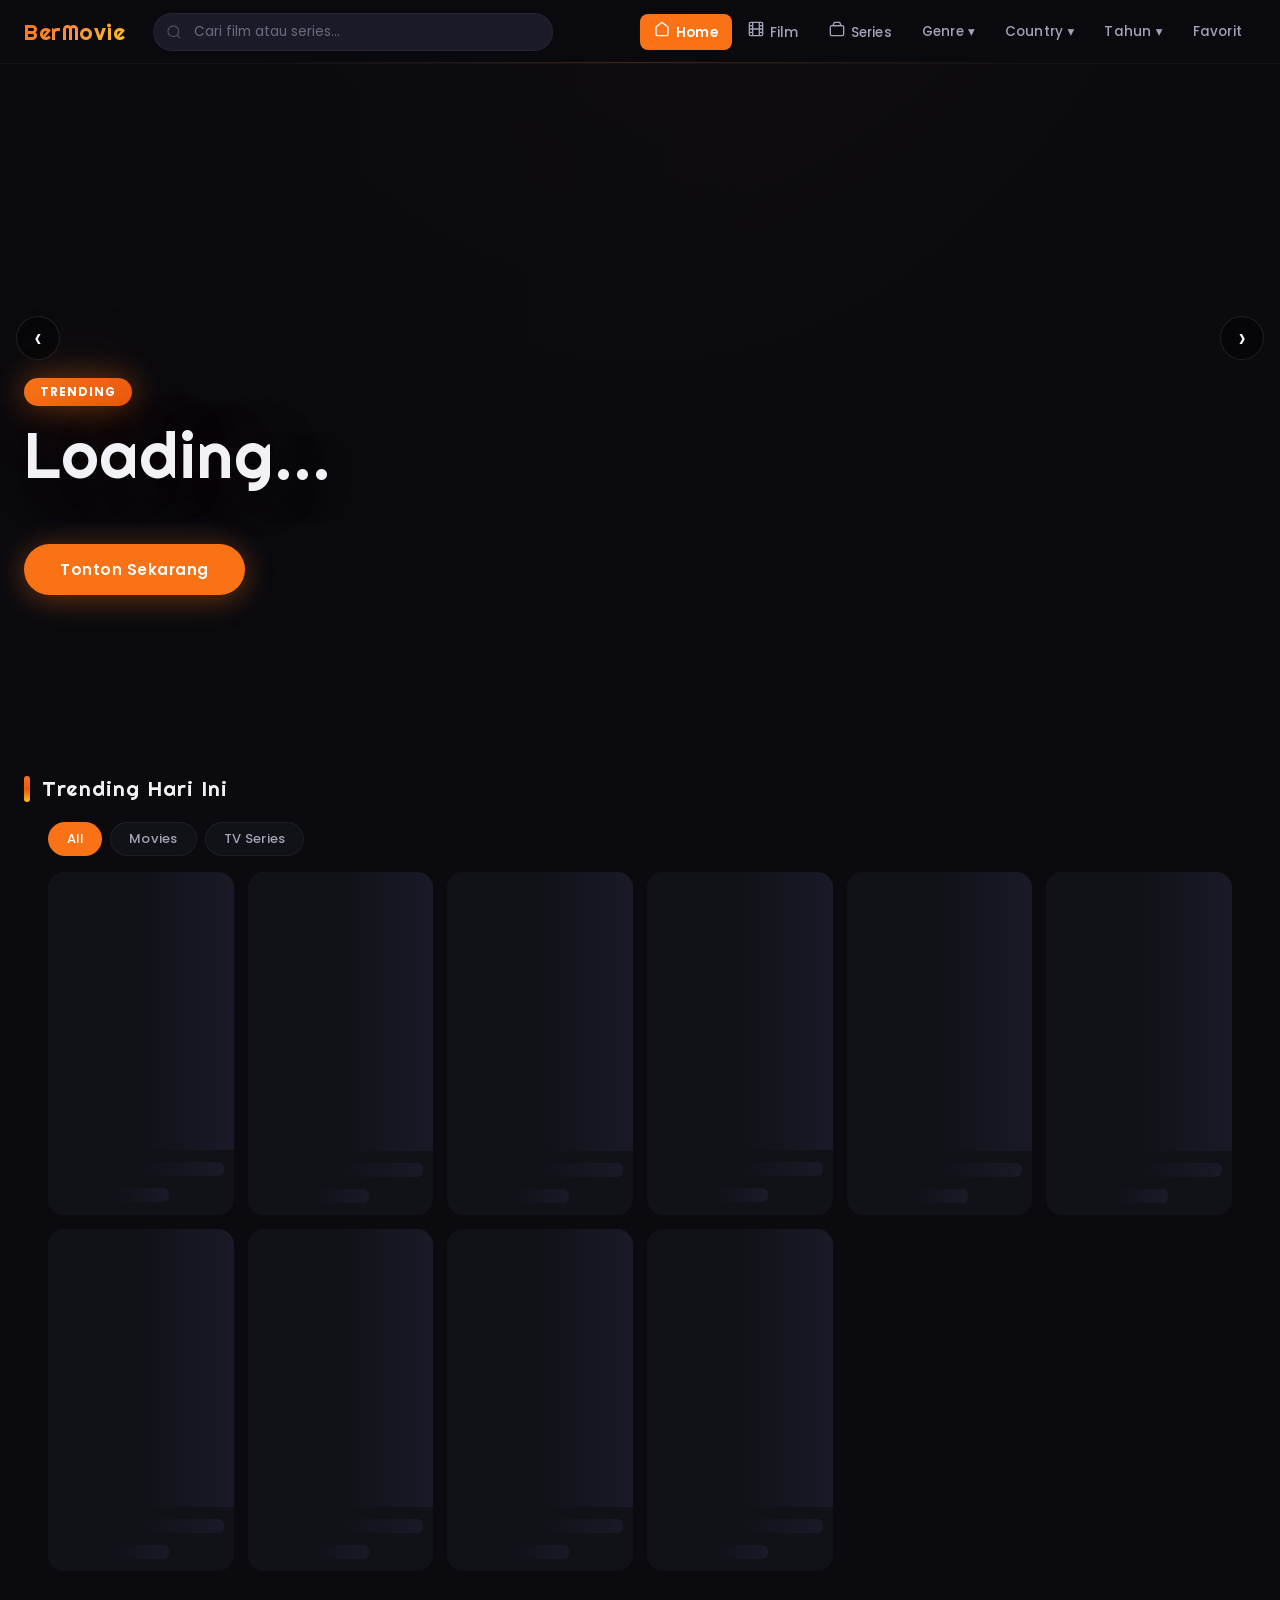
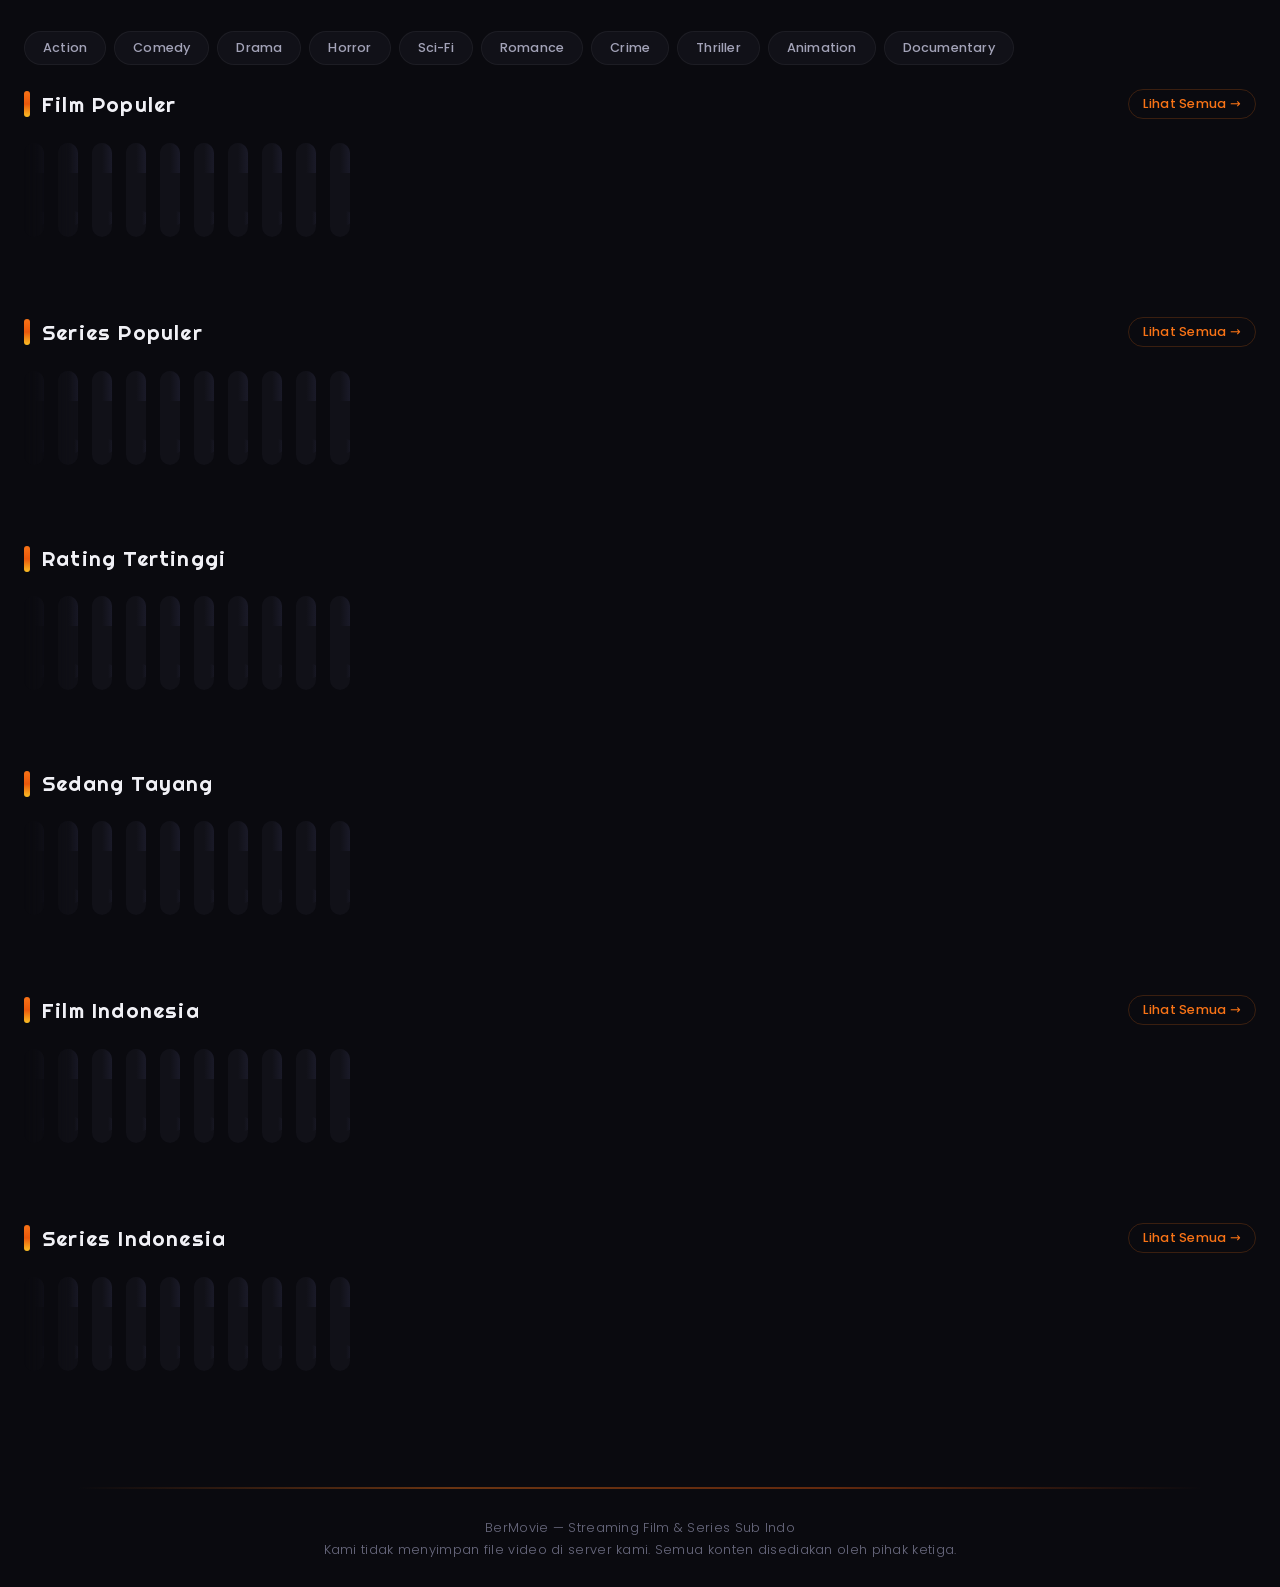
<file: index.html>
<!DOCTYPE html>
<html lang="id">
<head>
    <meta charset="UTF-8">
    <meta name="viewport" content="width=device-width, initial-scale=1.0">
    <title>BerMovie - Nonton Film & Series</title>
    <meta name="description" content="Nonton film dan series terbaru dengan subtitle Indonesia gratis.">
    <meta http-equiv="Cache-Control" content="no-cache, no-store, must-revalidate">
    <link rel="preconnect" href="https://fonts.googleapis.com">
    <link href="https://fonts.googleapis.com/css2?family=Righteous&family=Poppins:wght@300;400;500;600;700&display=swap" rel="stylesheet">
    <link rel="icon" href="data:image/svg+xml,<svg xmlns=%22http://www.w3.org/2000/svg%22 viewBox=%220 0 100 100%22><text y=%22.9em%22 font-size=%2290%22>🎬</text></svg>">
    <link rel="stylesheet" href="style.v12.css?v=15">
<link rel="stylesheet" href="modern.css?v=7">
<style>

</style>
    <link rel="preload" as="image" href="https://image.tmdb.org/t/p/original/8b8R8l88Qje9dn9OE8PY05Nez7.jpg">
</head>
<body>
<div class="scroll-progress" id="scrollProgress"></div>

    <!-- NAVBAR -->
    <nav class="navbar">
        <div class="nav-container">
            <a href="./" class="logo">BerMovie</a>
            <div class="nav-search">
                <input type="text" id="searchInput" placeholder="Cari film atau series..." autocomplete="off">
                <button id="searchBtn"><svg width="18" height="18" viewBox="0 0 24 24" fill="none" stroke="currentColor" stroke-width="2"><circle cx="11" cy="11" r="8"/><path d="m21 21-4.35-4.35"/></svg></button>
            </div>
            <div class="nav-links">
                <a href="./" class="active" data-nav="home">Home</a>
                <a href="movies.html" data-nav="movies">Film</a>
                <a href="tv.html" data-nav="tv">Series</a>
                <div class="nav-dropdown">
                    <span class="nav-dropdown-trigger" data-nav="genre">Genre ▾</span>
                    <div class="dropdown-menu" id="genreDropdown"></div>
                </div>
                <div class="nav-dropdown">
                    <span class="nav-dropdown-trigger" data-nav="country">Country ▾</span>
                    <div class="dropdown-menu" id="countryDropdown"></div>
                </div>
                <div class="nav-dropdown">
                    <span class="nav-dropdown-trigger" data-nav="tahun">Tahun ▾</span>
                    <div class="dropdown-menu" id="yearDropdown"></div>
                </div>
                <a href="./?watchlist" class="nav-fav">Favorit</a>
            </div>
            <button class="mobile-menu-btn" id="mobileMenuBtn" style="cursor:pointer"><svg width="22" height="22" viewBox="0 0 24 24" fill="none" stroke="currentColor" stroke-width="2" style="pointer-events:none"><path d="M3 12h18M3 6h18M3 18h18"/></svg></button>
        </div>
        <!-- Mobile Menu -->
        <div class="mobile-menu" id="mobileMenu">
            <div class="mobile-search">
                <input type="text" id="mobileSearchInput" placeholder="Cari film atau series..." autocomplete="off">
                <button id="mobileSearchBtn" >Cari</button>
            </div>
            <a href="./" data-nav="home"><svg width="18" height="18" viewBox="0 0 24 24" fill="none" stroke="currentColor" stroke-width="2" stroke-linecap="round" stroke-linejoin="round"><path d="M3 9l9-7 9 7v11a2 2 0 0 1-2 2H5a2 2 0 0 1-2-2z"/><polyline points="9 22 9 12 15 12 15 22"/></svg>Home</a>
            <a href="movies.html" data-nav="movies">Film</a>
            <a href="tv.html" data-nav="tv">Series</a>
            <a href="genre.html" data-nav="genre"><svg width="18" height="18" viewBox="0 0 24 24" fill="none" stroke="currentColor" stroke-width="2" stroke-linecap="round" stroke-linejoin="round"><line x1="8" y1="6" x2="21" y2="6"/><line x1="8" y1="12" x2="21" y2="12"/><line x1="8" y1="18" x2="21" y2="18"/><line x1="3" y1="6" x2="3.01" y2="6"/><line x1="3" y1="12" x2="3.01" y2="12"/><line x1="3" y1="18" x2="3.01" y2="18"/></svg>Genre</a>
            <a href="leaderboard.html" data-nav="leaderboard">Peringkat</a>
            <a href="movies.html" data-nav="tahun"><svg width="18" height="18" viewBox="0 0 24 24" fill="none" stroke="currentColor" stroke-width="2" stroke-linecap="round" stroke-linejoin="round"><rect x="3" y="4" width="18" height="18" rx="2" ry="2"/><line x1="16" y1="2" x2="16" y2="6"/><line x1="8" y1="2" x2="8" y2="6"/><line x1="3" y1="10" x2="21" y2="10"/></svg>Tahun</a>
            <a href="movies.html" data-nav="country"><svg width="18" height="18" viewBox="0 0 24 24" fill="none" stroke="currentColor" stroke-width="2" stroke-linecap="round" stroke-linejoin="round"><circle cx="12" cy="12" r="10"/><line x1="2" y1="12" x2="22" y2="12"/><path d="M12 2a15.3 15.3 0 0 1 4 10 15.3 15.3 0 0 1-4 10 15.3 15.3 0 0 1-4-10 15.3 15.3 0 0 1 4-10z"/></svg>Country</a>
            <a href="./?watchlist" data-nav="watchlist">Favorit</a>
        </div>
    </nav>

    <!-- HERO CAROUSEL -->
    <section class="hero" id="hero">
        <div class="hero-slides" id="heroSlides">
            <div class="hero-slide active" id="heroSlide0"></div>
            <div class="hero-slide" id="heroSlide1"></div>
            <div class="hero-slide" id="heroSlide2"></div>
            <div class="hero-slide" id="heroSlide3"></div>
            <div class="hero-slide" id="heroSlide4"></div>
        </div>
        <div class="hero-content" id="heroContent">
            <div class="hero-badge" id="heroBadge">Trending</div>
            <h1 class="hero-title" id="heroTitle">Loading...</h1>
            <p class="hero-desc" id="heroOverview"></p>
            <div class="hero-meta" id="heroMeta"></div>
            <div class="hero-actions">
                <button class="btn-watch" id="heroBtn">Tonton Sekarang</button>
            </div>
        </div>
        <div class="hero-dots" id="heroDots"></div>
        <button class="hero-arrow hero-arrow-left" id="heroPrev">‹</button>
        <button class="hero-arrow hero-arrow-right" id="heroNext">›</button>
    </section>

    <!-- MAIN CONTENT -->
    <main class="main-content">
        <!-- TRENDING -->
        <section class="section" id="trending">
            <div class="section-header">
                <h2 class="section-title">Trending Hari Ini</h2>
            </div>
            <div class="trending-filters">
                <button class="trending-filter active" data-filter="all">All</button>
                <button class="trending-filter" data-filter="movie">Movies</button>
                <button class="trending-filter" data-filter="tv">TV Series</button>
            </div>
            <div class="trending-list" id="trendingList"></div>
        </section>
        
        <!-- GENRE PILLS -->
        <div class="genre-pills" id="genrePills"></div>

        <!-- POPULAR MOVIES -->
        <section class="section" id="popularMovies">
            <div class="section-header">
                <h2 class="section-title">Film Populer</h2>
                <a href="movies.html" class="see-all">Lihat Semua →</a>
            </div>
            <div class="carousel" id="moviesCarousel"></div>
        </section>

        <!-- POPULAR TV -->
        <section class="section" id="popularTv">
            <div class="section-header">
                <h2 class="section-title">Series Populer</h2>
                <a href="tv.html" class="see-all">Lihat Semua →</a>
            </div>
            <div class="carousel" id="tvCarousel"></div>
        </section>

        <!-- TOP RATED -->
        <section class="section" id="topRated">
            <div class="section-header">
                <h2 class="section-title">Rating Tertinggi</h2>
            </div>
            <div class="carousel" id="topRatedCarousel"></div>
        </section>

        <!-- NOW PLAYING -->
        <section class="section" id="nowPlaying">
            <div class="section-header">
                <h2 class="section-title">Sedang Tayang</h2>
            </div>
            <div class="carousel" id="nowPlayingCarousel"></div>
        </section>

        <!-- INDONESIA MOVIES -->
        <section class="section" id="indoMovies">
            <div class="section-header">
                <h2 class="section-title">Film Indonesia</h2>
                <a href="movies.html?country=ID" class="see-all">Lihat Semua →</a>
            </div>
            <div class="carousel" id="indoMoviesCarousel"></div>
        </section>

        <!-- INDONESIA SERIES -->
        <section class="section" id="indoSeries">
            <div class="section-header">
                <h2 class="section-title">Series Indonesia</h2>
                <a href="tv.html?country=ID" class="see-all">Lihat Semua →</a>
            </div>
            <div class="carousel" id="indoSeriesCarousel"></div>
        </section>

        <!-- SEARCH RESULTS -->
        <section class="section hidden" id="searchResults">
            <h2 class="section-title" id="searchTitle">Hasil Pencarian</h2>
            <div class="grid" id="searchGrid"></div>
            <div class="pagination" id="searchPagination"></div>
        </section>

        <!-- WATCHLIST -->
        <section class="section hidden" id="watchlistSection">
            <div class="section-header">
                <h2 class="section-title">Favorit</h2>
            </div>
            <div class="grid" id="watchlistGrid"></div>
            <div class="empty-state" id="watchlistEmpty"><p>Belum ada film favorit</p></div>
        </section>
    </main>

    <!-- DETAIL MODAL -->
    <div class="modal hidden" id="detailModal">
        <div class="modal-backdrop"></div>
        <div class="modal-content">
            <button class="modal-close">&times;</button>
            <div class="modal-hero" id="modalHero"></div>
            <div class="modal-body">
                <h2 id="modalTitle"></h2>
                <div class="modal-meta" id="modalMeta"></div>
                <p class="modal-overview" id="modalOverview"></p>
                <div class="modal-cast" id="modalCast"></div>
                <div class="modal-actions">
                    <button class="btn-watch" id="modalWatchBtn">Tonton</button>
                    <button class="btn-secondary trailer-btn" id="modalTrailerBtn"><span class="t-il"></span><span class="t-txt">Trailer</span><span class="t-ir"></span></button>
                </div>
                <div class="seasons-section hidden" id="seasonsSection">
                    <h3>Seasons</h3>
                    <div class="seasons-list" id="seasonsList"></div>
                </div>
                <div class="similar-section">
                    <h3>Rekomendasi</h3>
                    <div class="carousel" id="similarCarousel"></div>
                </div>
            </div>
        </div>
    </div>

    <!-- PLAYER MODAL -->
    <div class="player-modal hidden" id="playerModal">
        <div class="player-backdrop"></div>
        <div class="player-content">
            <div class="player-top">
                <button class="player-back" id="playerBackBtn">&larr;</button>
                <span class="player-title" id="playerTitle"></span>
                <div class="player-top-right">
                    <button class="player-eps-btn hidden" id="playerEpsBtn">&#9776;</button>
                    <button class="player-close" id="playerCloseBtn">&times;</button>
                </div>
            </div>
            <div class="iframe-container">
                <iframe id="playerFrame" src="" frameborder="0" allowfullscreen></iframe>
                <div class="player-controls" id="playerControls">
                                        <div class="player-servers" id="playerServers">
                        <button class="svr-btn active" data-server="vesy">Vesy <small>Auto</small></button>
                        <button class="svr-btn" data-server="videasy">Videasy <small>Fast</small></button>
                        <button class="svr-btn" data-server="vidnest">VidNest <small>HD</small></button>
                        <button class="svr-btn" data-server="vnest">VNest <small>Auto</small></button>
                        <button class="svr-btn" data-server="vidsrcsu">VidSrc <small>Multi</small></button>
                        <button class="svr-btn" data-server="apiplayer">ApiPlayer <small>Sub Indo</small></button>
                        <button class="svr-btn" data-server="2embed">2Embed <small>1080p</small></button>
                        <button class="svr-btn" data-server="vixsrc">VixSrc <small>HLS</small></button>
                    </div>
                </div>
            </div>
            <div class="episode-sheet hidden" id="episodeSheet">
                <div class="ep-sheet-handle"></div>
                <div class="ep-sheet-header">
                    <h4>Episode</h4>
                    <button class="ep-sheet-close" id="epSheetClose">&times;</button>
                </div>
                <select id="seasonSelect" class="ep-season-select"></select>
                <div class="episodes-grid" id="episodesGrid"></div>
            </div>
        </div>
    </div>

    <!-- FOOTER -->
<button class="back-top" id="backTop">&uarr;</button>
<div class="toast" id="toast"></div>
    <footer class="site-footer">
        <p>BerMovie — Streaming Film & Series Sub Indo</p>
        <p class="disclaimer">Kami tidak menyimpan file video di server kami. Semua konten disediakan oleh pihak ketiga.</p>
    </footer>

    <script defer src="main.v17.js?v=18"></script>
</body>
</html>
</file>
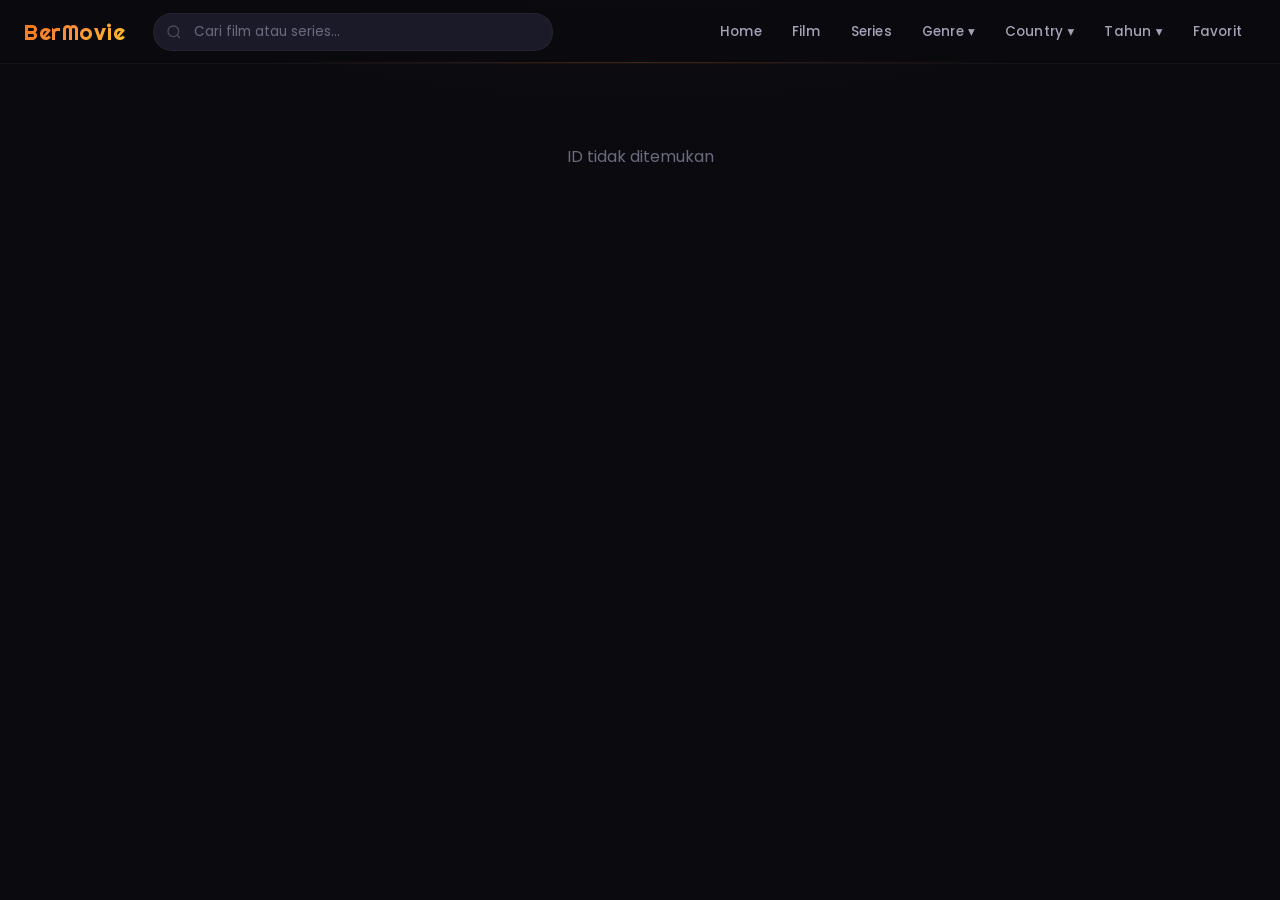
<file: detail.html>
<!DOCTYPE html>
<html lang="id">
<head>
    <meta charset="UTF-8">
    <meta name="viewport" content="width=device-width, initial-scale=1.0">
    <title>Detail - BerMovie</title>
    <meta http-equiv="Cache-Control" content="no-cache, no-store, must-revalidate">
    <link rel="preconnect" href="https://fonts.googleapis.com">
    <link href="https://fonts.googleapis.com/css2?family=Righteous&family=Poppins:wght@300;400;500;600;700&display=swap" rel="stylesheet">
    <link rel="icon" href="data:image/svg+xml,<svg xmlns=%22http://www.w3.org/2000/svg%22 viewBox=%220 0 100 100%22><text y=%22.9em%22 font-size=%2290%22>🎬</text></svg>">
    <link rel="stylesheet" href="style.v12.css?v=15">
<link rel="stylesheet" href="modern.css?v=7">
<style>

</style>
    <style>
        .detail-page { padding-top: var(--nav-height); }
        .detail-hero {
            width: 100%; height: 50vh; min-height: 350px;
            background-size: cover; background-position: center 20%;
            position: relative;
        }
        .detail-cast::-webkit-scrollbar { height: 2px; }
        .detail-cast-item { flex: 0 0 70px; text-align: center; }
        .detail-cast-item img {
            width: 56px; height: 56px; border-radius: 50%; object-fit: cover;
            margin-bottom: 6px; background: #1a1a2e;
            border: 2px solid rgba(255,255,255,0.06);
        }
        .detail-cast-item p {
            font-size: 0.7rem; color: var(--text3);
            white-space: nowrap; overflow: hidden; text-overflow: ellipsis;
        }
        .detail-loading {
            padding-top: calc(var(--nav-height) + 80px);
            text-align: center; color: var(--text3);
        }
        .back-btn {
            position: absolute; top: 20px; left: 20px; z-index: 10;
            width: 44px; height: 44px; border-radius: 50%;
            background: rgba(0,0,0,0.6); color: white; font-size: 1.3rem;
            display: flex; align-items: center; justify-content: center;
            backdrop-filter: blur(10px); border: 1px solid rgba(255,255,255,0.1);
            cursor: pointer; transition: all 0.2s;
        }
        .back-btn:hover { background: var(--accent); }
        @media (max-width: 768px) {
            .detail-hero { height: 35vh; min-height: 250px; }
            .detail-body { padding: 0 12px 40px; margin-top: -40px; }
            .back-btn { top: 12px; left: 12px; width: 36px; height: 36px; font-size: 1rem; }
        }
        .seasons-list {
            display: flex; gap: 8px; flex-wrap: wrap; margin-bottom: 24px;
        }
        .season-card {
            display: flex; align-items: center; gap: 10px; padding: 10px 14px;
            background: rgba(255,255,255,0.04); border-radius: 10px;
            cursor: pointer; transition: all 0.2s;
            border: 1px solid rgba(255,255,255,0.06);
        }
        .season-card:hover { border-color: var(--accent); background: rgba(255,255,255,0.08); }
        .season-card img { width: 36px; height: 54px; border-radius: 4px; object-fit: cover; }
        .season-card .info { font-size: 0.82rem; }
        .season-card .info strong { display: block; }
        .season-card .info small { color: var(--text3); }
        .section-title-sm { font-size: 1.1rem; font-weight: 700; margin-bottom: 14px; margin-top: 24px; }
    </style>
</head>
<body>
<div class="scroll-progress" id="scrollProgress"></div>

    <nav class="navbar">
        <div class="nav-container">
            <a href="./" class="logo">BerMovie</a>
            <div class="nav-search">
                <input type="text" id="searchInput" placeholder="Cari film atau series..." autocomplete="off">
                <button id="searchBtn"><svg width="18" height="18" viewBox="0 0 24 24" fill="none" stroke="currentColor" stroke-width="2"><circle cx="11" cy="11" r="8"/><path d="m21 21-4.35-4.35"/></svg></button>
            </div>
                        <div class="nav-links">
                <a href="./">Home</a>
                <a href="movies.html">Film</a>
                <a href="tv.html">Series</a>
                <div class="nav-dropdown">
                    <span class="nav-dropdown-trigger">Genre ▾</span>
                    <div class="dropdown-menu" id="genreDropdown"></div>
                </div>
                <div class="nav-dropdown">
                    <span class="nav-dropdown-trigger" data-nav="country">Country ▾</span>
                    <div class="dropdown-menu" id="countryDropdown"></div>
                </div>
                <div class="nav-dropdown">
                    <span class="nav-dropdown-trigger" data-nav="tahun">Tahun ▾</span>
                    <div class="dropdown-menu" id="yearDropdown"></div>
                </div>
                <a href="./?watchlist" class="nav-fav">Favorit</a>
            </div>
            <button class="mobile-menu-btn" id="mobileMenuBtn" style="cursor:pointer"><svg width="22" height="22" viewBox="0 0 24 24" fill="none" stroke="currentColor" stroke-width="2" style="pointer-events:none"><path d="M3 12h18M3 6h18M3 18h18"/></svg></button>
        </div>
        <!-- Mobile Menu -->
        <div class="mobile-menu" id="mobileMenu">
            <div class="mobile-search">
                <input type="text" id="mobileSearchInput" placeholder="Cari film atau series..." autocomplete="off">
                <button id="mobileSearchBtn" >Cari</button>
            </div>
            <a href="./" data-nav="home"><svg width="18" height="18" viewBox="0 0 24 24" fill="none" stroke="currentColor" stroke-width="2" stroke-linecap="round" stroke-linejoin="round"><path d="M3 9l9-7 9 7v11a2 2 0 0 1-2 2H5a2 2 0 0 1-2-2z"/><polyline points="9 22 9 12 15 12 15 22"/></svg>Home</a>
            <a href="movies.html" data-nav="movies">Film</a>
            <a href="tv.html" data-nav="tv">Series</a>
            <a href="genre.html" data-nav="genre"><svg width="18" height="18" viewBox="0 0 24 24" fill="none" stroke="currentColor" stroke-width="2" stroke-linecap="round" stroke-linejoin="round"><line x1="8" y1="6" x2="21" y2="6"/><line x1="8" y1="12" x2="21" y2="12"/><line x1="8" y1="18" x2="21" y2="18"/><line x1="3" y1="6" x2="3.01" y2="6"/><line x1="3" y1="12" x2="3.01" y2="12"/><line x1="3" y1="18" x2="3.01" y2="18"/></svg>Genre</a>
            <a href="leaderboard.html" data-nav="leaderboard">Peringkat</a>
            <a href="movies.html" data-nav="tahun"><svg width="18" height="18" viewBox="0 0 24 24" fill="none" stroke="currentColor" stroke-width="2" stroke-linecap="round" stroke-linejoin="round"><rect x="3" y="4" width="18" height="18" rx="2" ry="2"/><line x1="16" y1="2" x2="16" y2="6"/><line x1="8" y1="2" x2="8" y2="6"/><line x1="3" y1="10" x2="21" y2="10"/></svg>Tahun</a>
            <a href="movies.html" data-nav="country"><svg width="18" height="18" viewBox="0 0 24 24" fill="none" stroke="currentColor" stroke-width="2" stroke-linecap="round" stroke-linejoin="round"><circle cx="12" cy="12" r="10"/><line x1="2" y1="12" x2="22" y2="12"/><path d="M12 2a15.3 15.3 0 0 1 4 10 15.3 15.3 0 0 1-4 10 15.3 15.3 0 0 1-4-10 15.3 15.3 0 0 1 4-10z"/></svg>Country</a>
            <a href="./?watchlist" data-nav="watchlist">Favorit</a>
        </div>
    </nav>


    <div class="detail-loading" id="detailLoading">Memuat...</div>

    <div class="detail-page hidden" id="detailPage">
        <div class="detail-hero" id="detailHero">
            <button class="back-btn" id="detailBackBtn" onclick="(function(){var n=history.length;history.back();setTimeout(function(){if(history.length===n)location.href='./'},100)})()">←</button>
        </div>
        <div class="detail-body">
            <h1 id="detailTitle"></h1>
            <div class="detail-meta" id="detailMeta"></div>
            <p class="detail-overview" id="detailOverview"></p>
            <div class="detail-actions">
                <button class="btn-watch" id="detailWatchBtn">Tonton</button>
                <button class="btn-secondary trailer-btn" id="detailTrailerBtn"><span class="t-il"></span><span class="t-txt">Trailer</span><span class="t-ir"></span></button>
                <button class="btn-secondary btn-watchlist" id="detailWatchlistBtn">♥ Tambah ke Watchlist</button>
            </div>
            <!-- TRAILER SECTION -->
            <div class="trailer-section hidden" id="trailerSection">
                <div class="trailer-embed">
                    <iframe id="trailerIframe" allowfullscreen></iframe>
                </div>
            </div>
            <h3 class="section-title-sm">Pemain</h3>
            <div class="detail-cast" id="detailCast"></div>
            <div class="seasons-section hidden" id="detailSeasons">
                <h3 class="section-title-sm">Seasons</h3>
                <div class="seasons-list" id="detailSeasonsList"></div>
            </div>
            <h3 class="section-title-sm">Rekomendasi</h3>
            <div class="carousel" id="detailSimilar"></div>
        </div>
    </div>

    <!-- PLAYER MODAL -->
    <div class="player-modal hidden" id="playerModal">
        <div class="player-backdrop"></div>
        <div class="player-content">
            <div class="player-top">
                <button class="player-back" id="playerBackBtn">&larr;</button>
                <span class="player-title" id="playerTitle"></span>
                <div class="player-top-right">
                    <button class="player-eps-btn hidden" id="playerEpsBtn">&#9776;</button>
                    <button class="player-close" id="playerCloseBtn">&times;</button>
                </div>
            </div>
            <div class="iframe-container">
                <iframe id="playerFrame" src="" frameborder="0" allowfullscreen></iframe>
                <div class="player-controls" id="playerControls">
                    <div class="player-servers" id="playerServers">
                        <button class="svr-btn active" data-server="vesy">Vesy <small>Auto</small></button>
                        <button class="svr-btn" data-server="videasy">Videasy <small>Fast</small></button>
                        <button class="svr-btn" data-server="vidnest">VidNest <small>HD</small></button>
                        <button class="svr-btn" data-server="vnest">VNest <small>Auto</small></button>
                        <button class="svr-btn" data-server="vidsrcsu">VidSrc <small>Multi</small></button>
                        <button class="svr-btn" data-server="apiplayer">ApiPlayer <small>Sub Indo</small></button>
                        <button class="svr-btn" data-server="2embed">2Embed <small>1080p</small></button>
                        <button class="svr-btn" data-server="vixsrc">VixSrc <small>HLS</small></button>
                    </div>
                </div>
            </div>
            <div class="episode-sheet hidden" id="episodeSheet">
                <div class="ep-sheet-handle"></div>
                <div class="ep-sheet-header">
                    <h4>Episode</h4>
                    <button class="ep-sheet-close" id="epSheetClose">&times;</button>
                </div>
                <select id="seasonSelect" class="ep-season-select"></select>
                <div class="episodes-grid" id="episodesGrid"></div>
            </div>
        </div>
    </div>

    <script defer src="main.v17.js?v=16"></script>
    <script>
        // Parse URL params
        const urlParams = new URLSearchParams(window.location.search);
        const id = urlParams.get('id');
        const type = urlParams.get('type') || 'movie';
        if (id) loadDetailPage(parseInt(id), type);
        else document.getElementById('detailLoading').textContent = 'ID tidak ditemukan';
    </script>
</body>
</html>
</file>
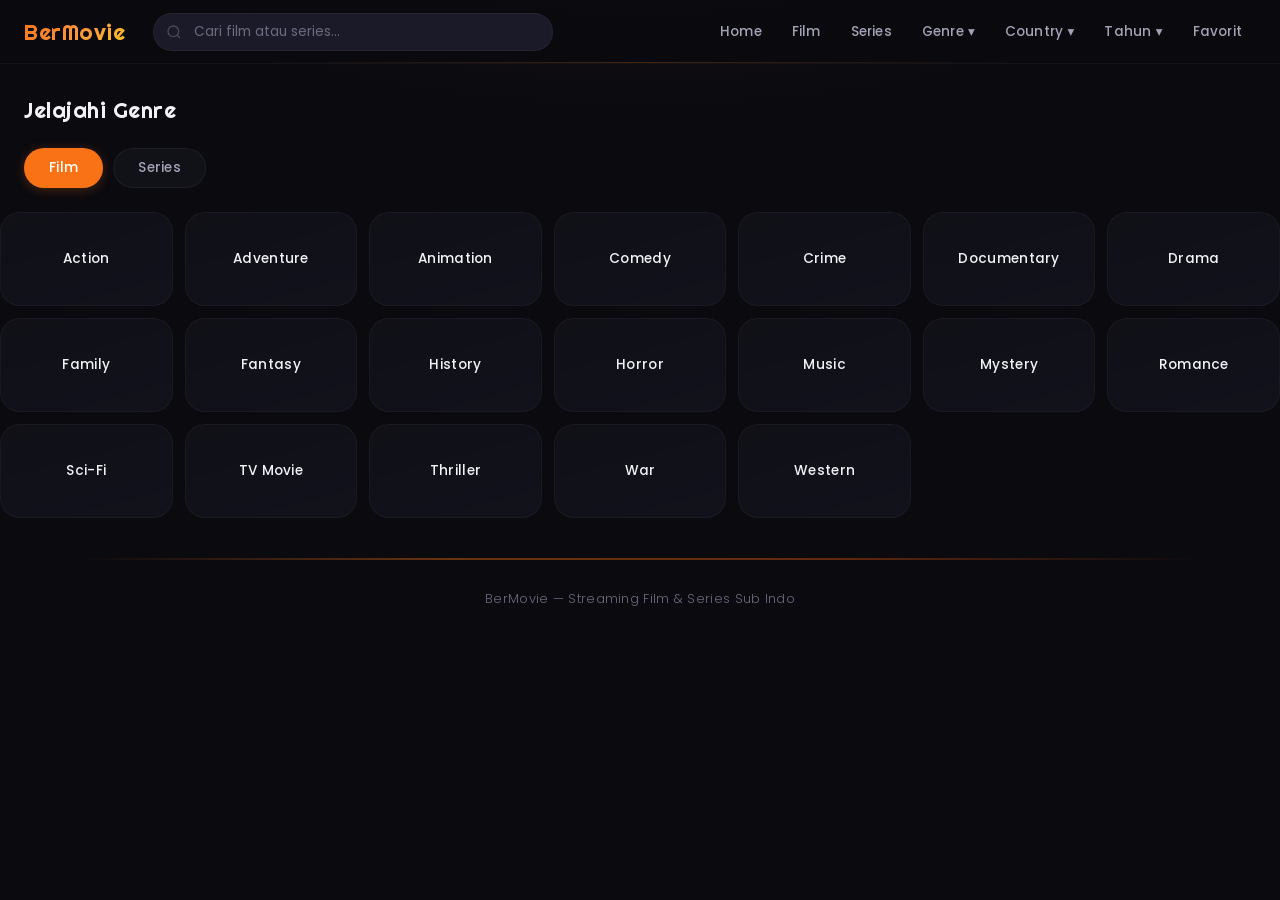
<file: genre.html>
<!DOCTYPE html>
<html lang="id">
<head>
    <meta charset="UTF-8">
    <meta name="viewport" content="width=device-width, initial-scale=1.0">
    <title>Genre - BerMovie</title>
    <meta http-equiv="Cache-Control" content="no-cache, no-store, must-revalidate">
    <link rel="preconnect" href="https://fonts.googleapis.com">
    <link href="https://fonts.googleapis.com/css2?family=Righteous&family=Poppins:wght@300;400;500;600;700&display=swap" rel="stylesheet">
    <link rel="icon" href="data:image/svg+xml,<svg xmlns=%22http://www.w3.org/2000/svg%22 viewBox=%220 0 100 100%22><text y=%22.9em%22 font-size=%2290%22>🎬</text></svg>">
    <link rel="stylesheet" href="style.v12.css?v=15">
<link rel="stylesheet" href="modern.css?v=7">
<style>

</style>
</head>
<body>
<div class="scroll-progress" id="scrollProgress"></div>

    <nav class="navbar">
        <div class="nav-container">
            <a href="./" class="logo">BerMovie</a>
            <div class="nav-search">
                <input type="text" id="searchInput" placeholder="Cari film atau series..." autocomplete="off">
                <button id="searchBtn"><svg width="18" height="18" viewBox="0 0 24 24" fill="none" stroke="currentColor" stroke-width="2"><circle cx="11" cy="11" r="8"/><path d="m21 21-4.35-4.35"/></svg></button>
            </div>
                        <div class="nav-links">
                <a href="./">Home</a>
                <a href="movies.html">Film</a>
                <a href="tv.html">Series</a>
                <div class="nav-dropdown">
                    <span class="nav-dropdown-trigger">Genre ▾</span>
                    <div class="dropdown-menu" id="genreDropdown"></div>
                </div>
                <div class="nav-dropdown">
                    <span class="nav-dropdown-trigger" data-nav="country">Country ▾</span>
                    <div class="dropdown-menu" id="countryDropdown"></div>
                </div>
                <div class="nav-dropdown">
                    <span class="nav-dropdown-trigger" data-nav="tahun">Tahun ▾</span>
                    <div class="dropdown-menu" id="yearDropdown"></div>
                </div>
                <a href="./?watchlist" class="nav-fav">Favorit</a>
            </div>
            <button class="mobile-menu-btn" id="mobileMenuBtn" style="cursor:pointer"><svg width="22" height="22" viewBox="0 0 24 24" fill="none" stroke="currentColor" stroke-width="2" style="pointer-events:none"><path d="M3 12h18M3 6h18M3 18h18"/></svg></button>
        </div>
        <div class="mobile-menu" id="mobileMenu">
            <div class="mobile-search">
                <input type="text" id="mobileSearchInput" placeholder="Cari film atau series..." autocomplete="off">
                <button id="mobileSearchBtn">Cari</button>
            </div>
            <a href="./">Home</a>
            <a href="movies.html">Film</a>
            <a href="tv.html">Series</a>
            <a href="genre.html" class="active" data-nav="genre"><svg width="18" height="18" viewBox="0 0 24 24" fill="none" stroke="currentColor" stroke-width="2" stroke-linecap="round" stroke-linejoin="round"><line x1="8" y1="6" x2="21" y2="6"/><line x1="8" y1="12" x2="21" y2="12"/><line x1="8" y1="18" x2="21" y2="18"/><line x1="3" y1="6" x2="3.01" y2="6"/><line x1="3" y1="12" x2="3.01" y2="12"/><line x1="3" y1="18" x2="3.01" y2="18"/></svg>Genre</a>
            <a href="leaderboard.html" data-nav="peringkat"><svg width="18" height="18" viewBox="0 0 24 24" fill="none" stroke="currentColor" stroke-width="2" stroke-linecap="round" stroke-linejoin="round"><polygon points="12 2 15.09 8.26 22 9.27 17 14.14 18.18 21.02 12 17.77 5.82 21.02 7 14.14 2 9.27 8.91 8.26 12 2"/></svg>Peringkat</a>
            <a href="movies.html" data-nav="tahun"><svg width="18" height="18" viewBox="0 0 24 24" fill="none" stroke="currentColor" stroke-width="2" stroke-linecap="round" stroke-linejoin="round"><rect x="3" y="4" width="18" height="18" rx="2" ry="2"/><line x1="16" y1="2" x2="16" y2="6"/><line x1="8" y1="2" x2="8" y2="6"/><line x1="3" y1="10" x2="21" y2="10"/></svg>Tahun</a>
            <a href="movies.html" data-nav="country"><svg width="18" height="18" viewBox="0 0 24 24" fill="none" stroke="currentColor" stroke-width="2" stroke-linecap="round" stroke-linejoin="round"><circle cx="12" cy="12" r="10"/><line x1="2" y1="12" x2="22" y2="12"/><path d="M12 2a15.3 15.3 0 0 1 4 10 15.3 15.3 0 0 1-4 10 15.3 15.3 0 0 1-4-10 15.3 15.3 0 0 1 4-10z"/></svg>Country</a>
            <a href="./?watchlist" data-nav="watchlist">Favorit</a>
        </div>
    </nav>

    <main class="main-content page-content">
        <h1 class="page-title">Jelajahi Genre</h1>
        
        <!-- Genre Type Toggle -->
        <div class="genre-toggle">
            <button class="genre-type-btn active" data-type="movie">Film</button>
            <button class="genre-type-btn" data-type="tv">Series</button>
        </div>

        <!-- Genre Grid -->
        <div class="genre-grid" id="genreGrid"></div>

        <!-- Results after genre selected -->
        <div class="hidden" id="genreResults" style="display:none">
            <div class="genre-results-header">
                <button class="back-to-genres" id="backToGenresBtn">← Kembali</button>
                <h2 id="genreResultsTitle"></h2>
                <div class="filters">
                    <select id="sortFilter">
                        <option value="popularity.desc">Populer</option>
                        <option value="vote_average.desc&vote_count.gte=500">Rating Tertinggi</option>
                        <option value="primary_release_date.desc">Terbaru</option>
                    </select>
                    <select id="yearFilter">
                        <option value="">Semua Tahun</option>
                    </select>
                </div>
            </div>
            <div class="grid" id="resultsGrid"></div>
            <div class="pagination" id="resultsPagination"></div>
        </div>

        <div class="loading hidden" id="loading">Memuat...</div>
    </main>

    <!-- DETAIL MODAL -->
    <div class="modal hidden" id="detailModal">
        <div class="modal-backdrop"></div>
        <div class="modal-content">
            <button class="modal-close">&times;</button>
            <div class="modal-hero" id="modalHero"></div>
            <div class="modal-body">
                <h2 id="modalTitle"></h2>
                <div class="modal-meta" id="modalMeta"></div>
                <p class="modal-overview" id="modalOverview"></p>
                <div class="modal-cast" id="modalCast"></div>
                <div class="modal-actions">
                    <button class="btn-watch" id="modalWatchBtn">Tonton</button>
                    <button class="btn-secondary trailer-btn" id="modalTrailerBtn"><span class="t-il"></span><span class="t-txt">Trailer</span><span class="t-ir"></span></button>
                </div>
                <div class="seasons-section hidden" id="seasonsSection">
                    <h3>Seasons</h3>
                    <div class="seasons-list" id="seasonsList"></div>
                </div>
                <div class="similar-section">
                    <h3>Rekomendasi</h3>
                    <div class="carousel" id="similarCarousel"></div>
                </div>
            </div>
        </div>
    </div>

    <!-- PLAYER MODAL -->
    <div class="player-modal hidden" id="playerModal">
        <div class="player-backdrop"></div>
        <div class="player-content">
            <div class="player-top">
                <button class="player-back" id="playerBackBtn">&larr;</button>
                <span class="player-title" id="playerTitle"></span>
                <div class="player-top-right">
                    <button class="player-eps-btn hidden" id="playerEpsBtn">&#9776;</button>
                    <button class="player-close" id="playerCloseBtn">&times;</button>
                </div>
            </div>
            <div class="iframe-container">
                <iframe id="playerFrame" src="" frameborder="0" allowfullscreen></iframe>
                <div class="player-controls" id="playerControls">
                                        <div class="player-servers" id="playerServers">
                        <button class="svr-btn active" data-server="vesy">Vesy <small>Auto</small></button>
                        <button class="svr-btn" data-server="videasy">Videasy <small>Fast</small></button>
                        <button class="svr-btn" data-server="vidnest">VidNest <small>HD</small></button>
                        <button class="svr-btn" data-server="vnest">VNest <small>Auto</small></button>
                        <button class="svr-btn" data-server="vidsrcsu">VidSrc <small>Multi</small></button>
                        <button class="svr-btn" data-server="apiplayer">ApiPlayer <small>Sub Indo</small></button>
                        <button class="svr-btn" data-server="2embed">2Embed <small>1080p</small></button>
                        <button class="svr-btn" data-server="vixsrc">VixSrc <small>HLS</small></button>
                    </div>
                </div>
            </div>
            <div class="episode-sheet hidden" id="episodeSheet">
                <div class="ep-sheet-handle"></div>
                <div class="ep-sheet-header">
                    <h4>Episode</h4>
                    <button class="ep-sheet-close" id="epSheetClose">&times;</button>
                </div>
                <select id="seasonSelect" class="ep-season-select"></select>
                <div class="episodes-grid" id="episodesGrid"></div>
            </div>
        </div>
    </div>

<button class="back-top" id="backTop">&uarr;</button>
<div class="toast" id="toast"></div>
    <footer class="site-footer">
        <p>BerMovie — Streaming Film & Series Sub Indo</p>
    </footer>

    <script defer src="main.v17.js?v=18"></script>
</body>
</html>
</file>
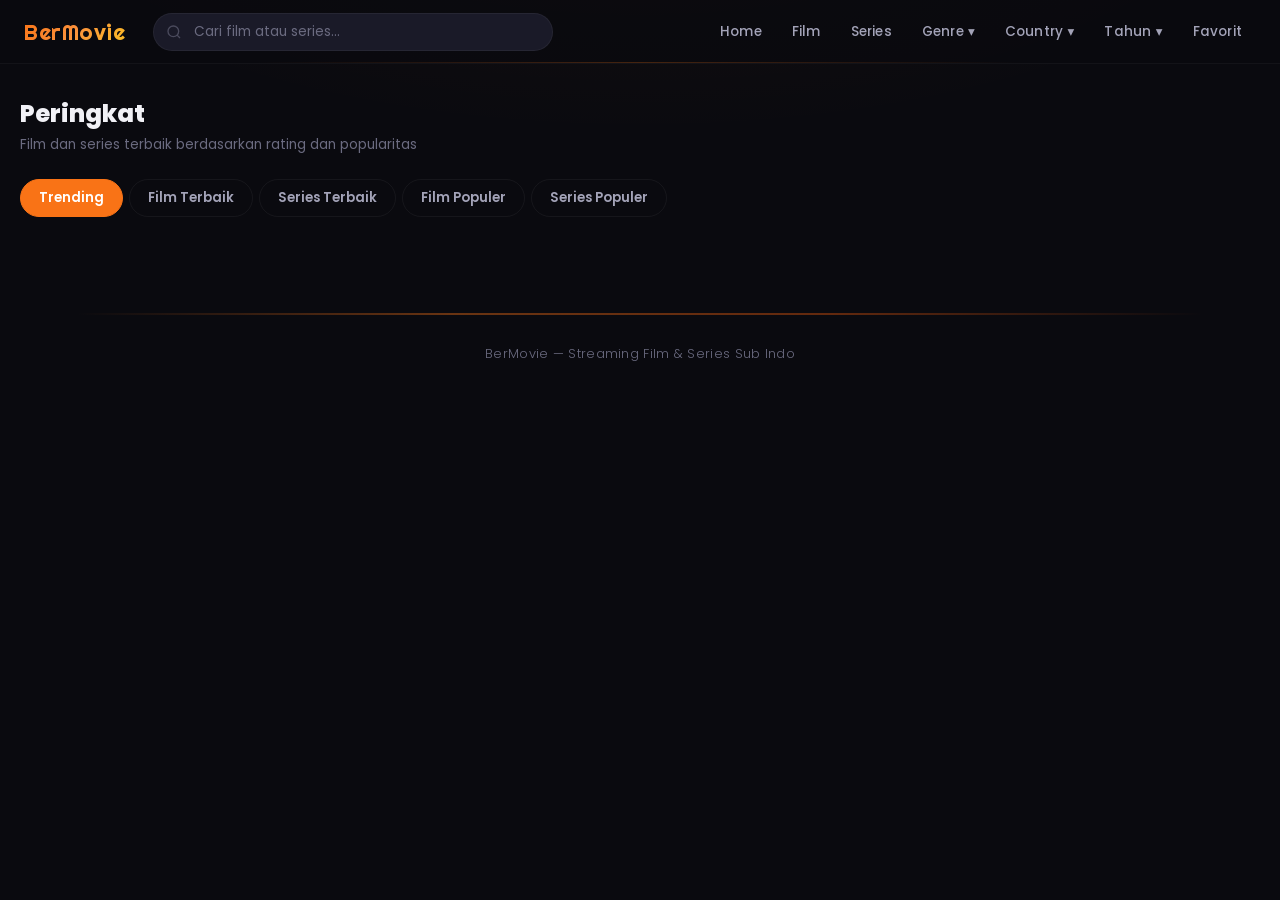
<file: leaderboard.html>
<!DOCTYPE html>
<html lang="id">
<head>
    <meta charset="UTF-8">
    <meta name="viewport" content="width=device-width, initial-scale=1.0">
    <title>Peringkat - BerMovie</title>
    <meta name="description" content="Peringkat film dan series terbaik.">
    <meta http-equiv="Cache-Control" content="no-cache, no-store, must-revalidate">
    <link rel="preconnect" href="https://fonts.googleapis.com">
    <link href="https://fonts.googleapis.com/css2?family=Righteous&family=Poppins:wght@300;400;500;600;700&display=swap" rel="stylesheet">
    <link rel="icon" href="data:image/svg+xml,<svg xmlns=%22http://www.w3.org/2000/svg%22 viewBox=%220 0 100 100%22><text y=%22.9em%22 font-size=%2290%22>🎬</text></svg>">
    <link rel="stylesheet" href="style.v12.css?v=15">
<link rel="stylesheet" href="modern.css?v=7">
<style>

</style>
    <style>
        .lb-page { padding-top: var(--nav-height); }
        .lb-header {
            max-width: var(--max-w); margin: 0 auto;
            padding: 32px 20px 8px;
        }
        .lb-header h1 { font-size: 1.5rem; font-weight: 800; }
        .lb-header p { color: var(--text3); font-size: 0.85rem; margin-top: 4px; }
        .lb-tabs {
            display: flex; gap: 6px; flex-wrap: wrap;
            max-width: var(--max-w); margin: 0 auto;
            padding: 16px 20px 8px;
        }
        .lb-tab {
            padding: 8px 18px; border-radius: 20px;
            font-size: 0.82rem; font-weight: 600;
            background: var(--bg-card); border: 1px solid var(--border);
            color: var(--text2); cursor: pointer; transition: var(--transition);
        }
        .lb-tab:hover { background: var(--bg-hover); color: var(--text); }
        .lb-tab.active { background: var(--accent); color: #fff; border-color: var(--accent); }
        .lb-section { display: none; }
        .lb-section.active { display: block; }
        .lb-list {
            max-width: var(--max-w); margin: 0 auto;
            padding: 8px 20px 40px;
            display: flex; flex-direction: column; gap: 8px;
        }
        .lb-item {
            display: flex; align-items: center; gap: 14px;
            padding: 10px 14px;
            background: var(--bg-card); border: 1px solid var(--border);
            border-radius: var(--radius);
            cursor: pointer; transition: var(--transition);
        }
        .lb-item:hover { background: var(--bg-hover); border-color: rgba(255,255,255,0.1); }
        .lb-rank {
            width: 32px; height: 32px; border-radius: 50%;
            display: flex; align-items: center; justify-content: center;
            font-size: 0.8rem; font-weight: 800; flex-shrink: 0;
            background: var(--bg-elevated); color: var(--text3);
        }
        .lb-item:nth-child(1) .lb-rank { background: #f5a623; color: #000; }
        .lb-item:nth-child(2) .lb-rank { background: #b0b0b8; color: #000; }
        .lb-item:nth-child(3) .lb-rank { background: #cd7f32; color: #000; }
        .lb-item:nth-child(n+4) .lb-rank { background: var(--bg-elevated); color: var(--text3); }
        .lb-poster {
            width: 40px; height: 60px; border-radius: 6px;
            object-fit: cover; flex-shrink: 0;
            background: var(--bg-elevated);
        }
        .lb-info { flex: 1; min-width: 0; }
        .lb-info strong { display: block; font-size: 0.88rem; white-space: nowrap; overflow: hidden; text-overflow: ellipsis; }
        .lb-info small { color: var(--text3); font-size: 0.75rem; }
        .lb-rating { font-size: 0.8rem; font-weight: 700; color: #f5a623; flex-shrink: 0; }
        .lb-loading {
            padding: 60px 20px; text-align: center; color: var(--text3);
            max-width: var(--max-w); margin: 0 auto;
        }
    </style>
</head>
<body>
<div class="scroll-progress" id="scrollProgress"></div>

    <nav class="navbar">
        <div class="nav-container">
            <a href="./" class="logo">BerMovie</a>
            <div class="nav-search">
                <input type="text" id="searchInput" placeholder="Cari film atau series..." autocomplete="off">
                <button id="searchBtn"><svg width="18" height="18" viewBox="0 0 24 24" fill="none" stroke="currentColor" stroke-width="2"><circle cx="11" cy="11" r="8"/><path d="m21 21-4.35-4.35"/></svg></button>
            </div>
                        <div class="nav-links">
                <a href="./">Home</a>
                <a href="movies.html">Film</a>
                <a href="tv.html">Series</a>
                <div class="nav-dropdown">
                    <span class="nav-dropdown-trigger">Genre ▾</span>
                    <div class="dropdown-menu" id="genreDropdown"></div>
                </div>
                <div class="nav-dropdown">
                    <span class="nav-dropdown-trigger" data-nav="country">Country ▾</span>
                    <div class="dropdown-menu" id="countryDropdown"></div>
                </div>
                <div class="nav-dropdown">
                    <span class="nav-dropdown-trigger" data-nav="tahun">Tahun ▾</span>
                    <div class="dropdown-menu" id="yearDropdown"></div>
                </div>
                <a href="./?watchlist" class="nav-fav">Favorit</a>
            </div>
            <button class="mobile-menu-btn" id="mobileMenuBtn" style="cursor:pointer"><svg width="22" height="22" viewBox="0 0 24 24" fill="none" stroke="currentColor" stroke-width="2" style="pointer-events:none"><path d="M3 12h18M3 6h18M3 18h18"/></svg></button>
        </div>
        <div class="mobile-menu" id="mobileMenu">
            <div class="mobile-search">
                <input type="text" id="mobileSearchInput" placeholder="Cari film atau series..." autocomplete="off">
                <button id="mobileSearchBtn">Cari</button>
            </div>
            <a href="./">Home</a>
            <a href="movies.html">Film</a>
            <a href="tv.html">Series</a>
            <a href="genre.html" data-nav="genre"><svg width="18" height="18" viewBox="0 0 24 24" fill="none" stroke="currentColor" stroke-width="2" stroke-linecap="round" stroke-linejoin="round"><line x1="8" y1="6" x2="21" y2="6"/><line x1="8" y1="12" x2="21" y2="12"/><line x1="8" y1="18" x2="21" y2="18"/><line x1="3" y1="6" x2="3.01" y2="6"/><line x1="3" y1="12" x2="3.01" y2="12"/><line x1="3" y1="18" x2="3.01" y2="18"/></svg>Genre</a>
            <a href="leaderboard.html" class="active">Peringkat</a>
            <a href="movies.html" data-nav="tahun"><svg width="18" height="18" viewBox="0 0 24 24" fill="none" stroke="currentColor" stroke-width="2" stroke-linecap="round" stroke-linejoin="round"><rect x="3" y="4" width="18" height="18" rx="2" ry="2"/><line x1="16" y1="2" x2="16" y2="6"/><line x1="8" y1="2" x2="8" y2="6"/><line x1="3" y1="10" x2="21" y2="10"/></svg>Tahun</a>
            <a href="movies.html" data-nav="country"><svg width="18" height="18" viewBox="0 0 24 24" fill="none" stroke="currentColor" stroke-width="2" stroke-linecap="round" stroke-linejoin="round"><circle cx="12" cy="12" r="10"/><line x1="2" y1="12" x2="22" y2="12"/><path d="M12 2a15.3 15.3 0 0 1 4 10 15.3 15.3 0 0 1-4 10 15.3 15.3 0 0 1-4-10 15.3 15.3 0 0 1 4-10z"/></svg>Country</a>
            <a href="./?watchlist" data-nav="watchlist">Favorit</a>
        </div>
    </nav>

    <div class="lb-page">
        <div class="lb-header">
            <h1>Peringkat</h1>
            <p>Film dan series terbaik berdasarkan rating dan popularitas</p>
        </div>

        <div class="lb-tabs" id="lbTabs">
            <button class="lb-tab active" data-section="trending">Trending</button>
            <button class="lb-tab" data-section="movieTop">Film Terbaik</button>
            <button class="lb-tab" data-section="tvTop">Series Terbaik</button>
            <button class="lb-tab" data-section="moviePop">Film Populer</button>
            <button class="lb-tab" data-section="tvPop">Series Populer</button>
        </div>

        <div id="lbTrending" class="lb-section active"><div class="lb-list" id="trendingList"></div></div>
        <div id="lbMovieTop" class="lb-section"><div class="lb-list" id="movieTopList"></div></div>
        <div id="lbTvTop" class="lb-section"><div class="lb-list" id="tvTopList"></div></div>
        <div id="lbMoviePop" class="lb-section"><div class="lb-list" id="moviePopList"></div></div>
        <div id="lbTvPop" class="lb-section"><div class="lb-list" id="tvPopList"></div></div>

        <div class="lb-loading hidden" id="lbLoading">Memuat...</div>
    </div>

    <!-- PLAYER MODAL -->
    <div class="player-modal hidden" id="playerModal">
        <div class="player-backdrop"></div>
        <div class="player-content">
            <div class="player-top">
                <button class="player-back" id="playerBackBtn">&larr;</button>
                <span class="player-title" id="playerTitle"></span>
                <div class="player-top-right">
                    <button class="player-eps-btn hidden" id="playerEpsBtn">&#9776;</button>
                    <button class="player-close" id="playerCloseBtn">&times;</button>
                </div>
            </div>
            <div class="iframe-container">
                <iframe id="playerFrame" src="" frameborder="0" allowfullscreen></iframe>
                <div class="player-controls" id="playerControls">
                                        <div class="player-servers" id="playerServers">
                        <button class="svr-btn active" data-server="vesy">Vesy <small>Auto</small></button>
                        <button class="svr-btn" data-server="videasy">Videasy <small>Fast</small></button>
                        <button class="svr-btn" data-server="vidnest">VidNest <small>HD</small></button>
                        <button class="svr-btn" data-server="vnest">VNest <small>Auto</small></button>
                        <button class="svr-btn" data-server="vidsrcsu">VidSrc <small>Multi</small></button>
                        <button class="svr-btn" data-server="apiplayer">ApiPlayer <small>Sub Indo</small></button>
                        <button class="svr-btn" data-server="2embed">2Embed <small>1080p</small></button>
                        <button class="svr-btn" data-server="vixsrc">VixSrc <small>HLS</small></button>
                    </div>
                </div>
            </div>
            <div class="episode-sheet hidden" id="episodeSheet">
                <div class="ep-sheet-handle"></div>
                <div class="ep-sheet-header">
                    <h4>Episode</h4>
                    <button class="ep-sheet-close" id="epSheetClose">&times;</button>
                </div>
                <select id="seasonSelect" class="ep-season-select"></select>
                <div class="episodes-grid" id="episodesGrid"></div>
            </div>
        </div>
    </div>

<button class="back-top" id="backTop">&uarr;</button>
<div class="toast" id="toast"></div>
    <footer class="site-footer">
        <p>BerMovie — Streaming Film & Series Sub Indo</p>
    </footer>

    <script defer src="main.v17.js?v=18"></script>
    <script>
        // LEADERBOARD
        const LB_LISTS = ['trendingList','movieTopList','tvTopList','moviePopList','tvPopList'];

        async function loadLB() {
            const loading = document.getElementById('lbLoading');
            loading?.classList.remove('hidden');

            const [trending, movieTop, tvTop, moviePop, tvPop] = await Promise.all([
                tmdb('/trending/all/day'),
                tmdb('/movie/top_rated'),
                tmdb('/tv/top_rated'),
                tmdb('/movie/popular'),
                tmdb('/tv/popular')
            ]);

            loading?.classList.add('hidden');

            renderLBList('trendingList', trending?.results?.slice(0, 20));
            renderLBList('movieTopList', movieTop?.results?.slice(0, 20), 'movie');
            renderLBList('tvTopList', tvTop?.results?.slice(0, 20), 'tv');
            renderLBList('moviePopList', moviePop?.results?.slice(0, 20), 'movie');
            renderLBList('tvPopList', tvPop?.results?.slice(0, 20), 'tv');
        }

        function renderLBList(containerId, items, forceType) {
            const list = document.getElementById(containerId);
            if (!list) return;
            list.innerHTML = '';
            if (!items) return;

            items.forEach((item, i) => {
                const type = forceType || item.media_type || 'movie';
                const title = item.title || item.name || 'Untitled';
                const date = item.release_date || item.first_air_date;
                const div = document.createElement('div');
                div.className = 'lb-item';
                div.innerHTML = `
                    <div class="lb-rank">${i + 1}</div>
                    <img class="lb-poster" src="${posterUrl(item.poster_path)}" alt="" loading="lazy" onerror="this.src='${NO_POSTER}'">
                    <div class="lb-info">
                        <strong>${title}</strong>
                        <small>${year(date)} · ${type === 'movie' ? 'Film' : 'Series'}</small>
                    </div>
                    <span class="lb-rating">★ ${rating(item.vote_average)}</span>
                `;
                div.onclick = () => window.location.href = `detail.html?id=${item.id}&type=${type}`;
                list.appendChild(div);
            });
        }

        // Tab switching
        document.querySelectorAll('.lb-tab').forEach(tab => {
            tab.onclick = () => {
                document.querySelectorAll('.lb-tab').forEach(t => t.classList.remove('active'));
                tab.classList.add('active');
                document.querySelectorAll('.lb-section').forEach(s => s.classList.remove('active'));
                const section = document.getElementById('lb' + tab.dataset.section.charAt(0).toUpperCase() + tab.dataset.section.slice(1));
                if (section) section.classList.add('active');
            };
        });

        document.addEventListener('DOMContentLoaded', () => {
            initGlobalEvents();
            loadLB();
        });
    </script>
</body>
</html>
</file>
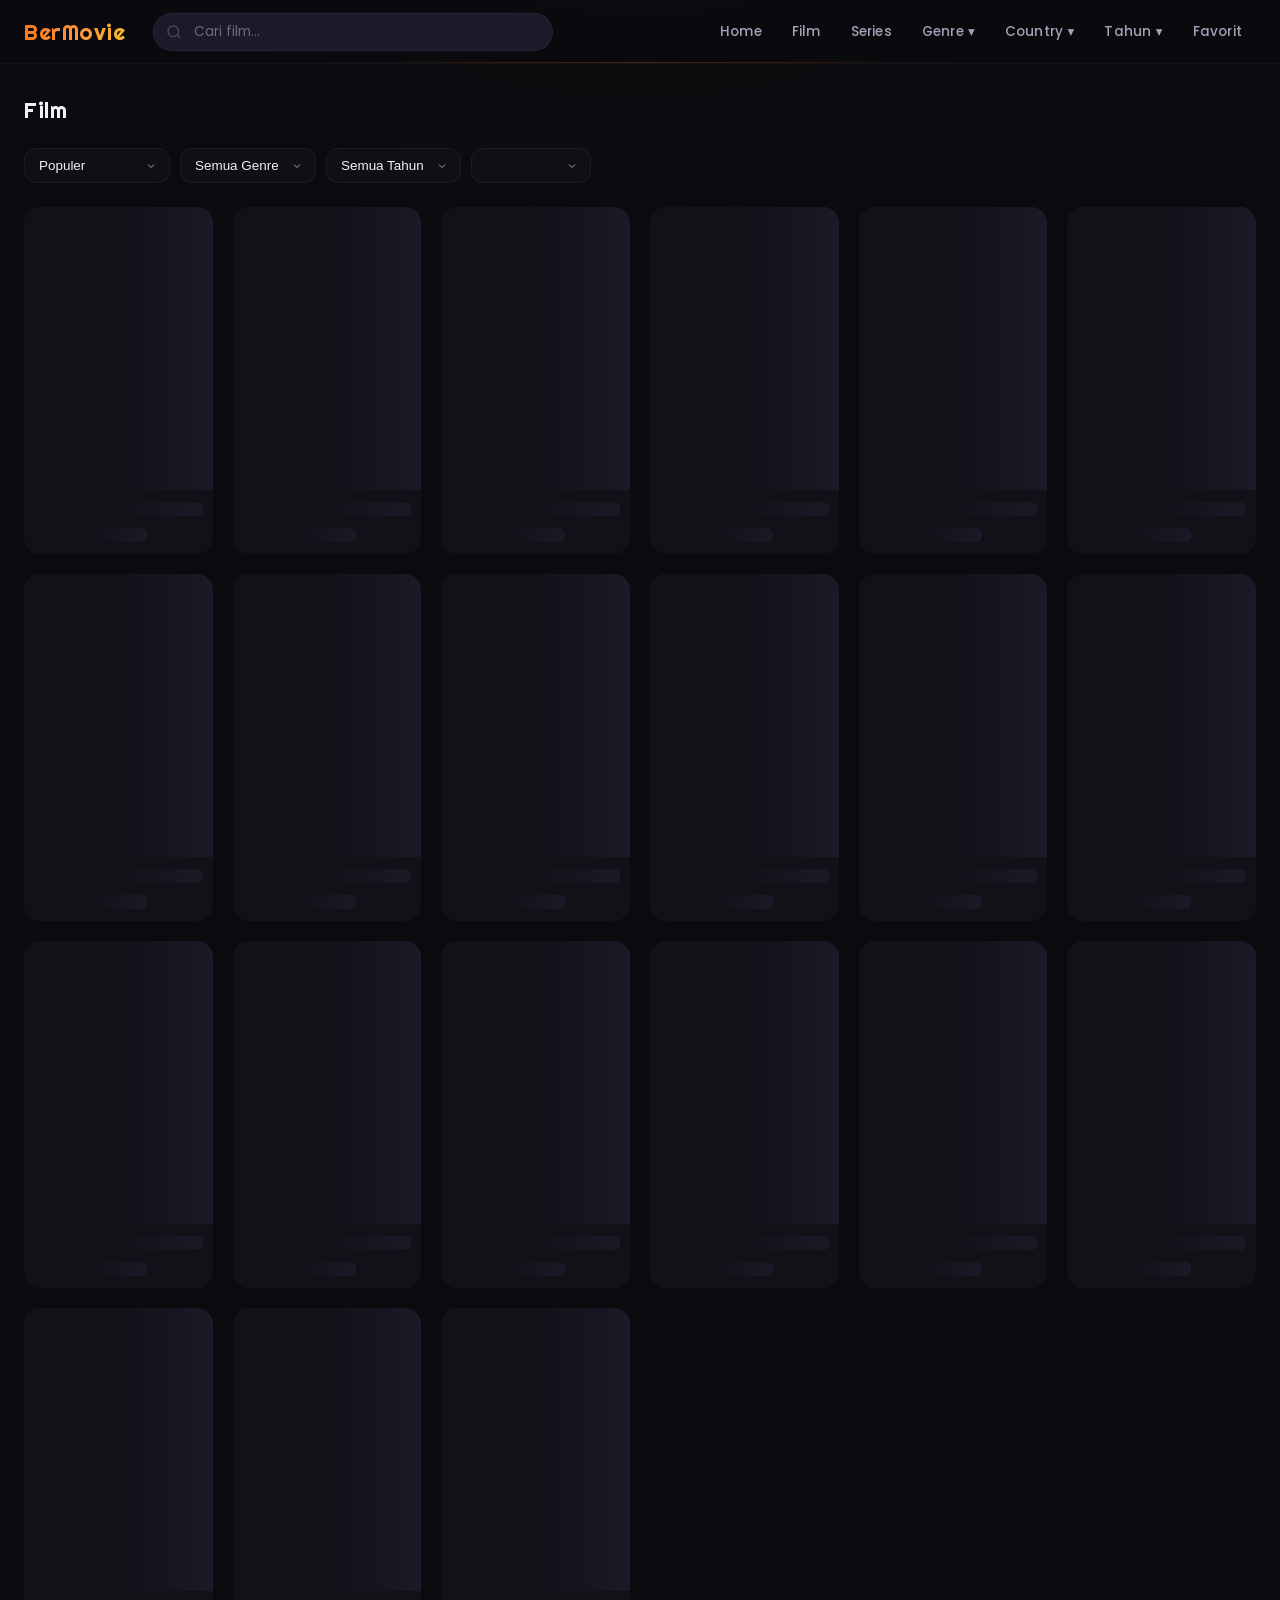
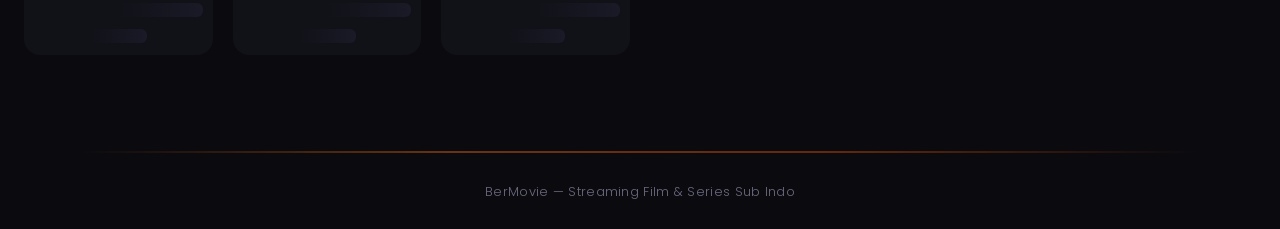
<file: movies.html>
<!DOCTYPE html>
<html lang="id">
<head>
    <meta charset="UTF-8">
    <meta name="viewport" content="width=device-width, initial-scale=1.0">
    <title>Film - BerMovie</title>
    <meta http-equiv="Cache-Control" content="no-cache, no-store, must-revalidate">
    <link rel="preconnect" href="https://fonts.googleapis.com">
    <link href="https://fonts.googleapis.com/css2?family=Righteous&family=Poppins:wght@300;400;500;600;700&display=swap" rel="stylesheet">
    <link rel="icon" href="data:image/svg+xml,<svg xmlns=%22http://www.w3.org/2000/svg%22 viewBox=%220 0 100 100%22><text y=%22.9em%22 font-size=%2290%22>🎬</text></svg>">
    <link rel="stylesheet" href="style.v12.css?v=15">
<link rel="stylesheet" href="modern.css?v=7">
<style>

</style>
</head>
<body>
<div class="scroll-progress" id="scrollProgress"></div>

    <nav class="navbar">
        <div class="nav-container">
            <a href="./" class="logo">BerMovie</a>
            <div class="nav-search">
                <input type="text" id="searchInput" placeholder="Cari film..." autocomplete="off">
                <button id="searchBtn"><svg width="18" height="18" viewBox="0 0 24 24" fill="none" stroke="currentColor" stroke-width="2"><circle cx="11" cy="11" r="8"/><path d="m21 21-4.35-4.35"/></svg></button>
            </div>
                        <div class="nav-links">
                <a href="./">Home</a>
                <a href="movies.html">Film</a>
                <a href="tv.html">Series</a>
                <div class="nav-dropdown">
                    <span class="nav-dropdown-trigger">Genre ▾</span>
                    <div class="dropdown-menu" id="genreDropdown"></div>
                </div>
                <div class="nav-dropdown">
                    <span class="nav-dropdown-trigger" data-nav="country">Country ▾</span>
                    <div class="dropdown-menu" id="countryDropdown"></div>
                </div>
                <div class="nav-dropdown">
                    <span class="nav-dropdown-trigger" data-nav="tahun">Tahun ▾</span>
                    <div class="dropdown-menu" id="yearDropdown"></div>
                </div>
                <a href="./?watchlist" class="nav-fav">Favorit</a>
            </div>
            <button class="mobile-menu-btn" id="mobileMenuBtn" style="cursor:pointer"><svg width="22" height="22" viewBox="0 0 24 24" fill="none" stroke="currentColor" stroke-width="2" style="pointer-events:none"><path d="M3 12h18M3 6h18M3 18h18"/></svg></button>
        </div>
        <div class="mobile-menu" id="mobileMenu">
            <div class="mobile-search">
                <input type="text" id="mobileSearchInput" placeholder="Cari film atau series..." autocomplete="off">
                <button id="mobileSearchBtn">Cari</button>
            </div>
            <a href="./">Home</a>
            <a href="movies.html" class="active">Film</a>
            <a href="tv.html">Series</a>
            <a href="genre.html" data-nav="genre"><svg width="18" height="18" viewBox="0 0 24 24" fill="none" stroke="currentColor" stroke-width="2" stroke-linecap="round" stroke-linejoin="round"><line x1="8" y1="6" x2="21" y2="6"/><line x1="8" y1="12" x2="21" y2="12"/><line x1="8" y1="18" x2="21" y2="18"/><line x1="3" y1="6" x2="3.01" y2="6"/><line x1="3" y1="12" x2="3.01" y2="12"/><line x1="3" y1="18" x2="3.01" y2="18"/></svg>Genre</a>
            <a href="leaderboard.html" data-nav="peringkat"><svg width="18" height="18" viewBox="0 0 24 24" fill="none" stroke="currentColor" stroke-width="2" stroke-linecap="round" stroke-linejoin="round"><polygon points="12 2 15.09 8.26 22 9.27 17 14.14 18.18 21.02 12 17.77 5.82 21.02 7 14.14 2 9.27 8.91 8.26 12 2"/></svg>Peringkat</a>
            <a href="movies.html" data-nav="tahun"><svg width="18" height="18" viewBox="0 0 24 24" fill="none" stroke="currentColor" stroke-width="2" stroke-linecap="round" stroke-linejoin="round"><rect x="3" y="4" width="18" height="18" rx="2" ry="2"/><line x1="16" y1="2" x2="16" y2="6"/><line x1="8" y1="2" x2="8" y2="6"/><line x1="3" y1="10" x2="21" y2="10"/></svg>Tahun</a>
            <a href="movies.html" data-nav="country"><svg width="18" height="18" viewBox="0 0 24 24" fill="none" stroke="currentColor" stroke-width="2" stroke-linecap="round" stroke-linejoin="round"><circle cx="12" cy="12" r="10"/><line x1="2" y1="12" x2="22" y2="12"/><path d="M12 2a15.3 15.3 0 0 1 4 10 15.3 15.3 0 0 1-4 10 15.3 15.3 0 0 1-4-10 15.3 15.3 0 0 1 4-10z"/></svg>Country</a>
            <a href="./?watchlist" data-nav="watchlist">Favorit</a>
        </div>
    </nav>

    <main class="main-content page-content">
        <h1 class="page-title">Film</h1>
        
        <!-- FILTERS -->
        <div class="filters">
            <select id="sortFilter">
                <option value="popularity.desc">Populer</option>
                <option value="vote_average.desc&vote_count.gte=500">Rating Tertinggi</option>
                <option value="primary_release_date.desc">Terbaru</option>
                <option value="revenue.desc">Box Office</option>
            </select>
            <select id="genreFilter"></select>
            <select id="yearFilter">
                <option value="">Semua Tahun</option>
            </select>
            <select id="countryFilter"></select>
        </div>

        <div class="grid" id="movieGrid"></div>
        <div class="pagination" id="moviePagination"></div>
        <div class="loading hidden" id="loading">Memuat...</div>
    </main>

    <!-- DETAIL MODAL -->
    <div class="modal hidden" id="detailModal">
        <div class="modal-backdrop"></div>
        <div class="modal-content">
            <button class="modal-close">&times;</button>
            <div class="modal-hero" id="modalHero"></div>
            <div class="modal-body">
                <h2 id="modalTitle"></h2>
                <div class="modal-meta" id="modalMeta"></div>
                <p class="modal-overview" id="modalOverview"></p>
                <div class="modal-cast" id="modalCast"></div>
                <div class="modal-actions">
                    <button class="btn-watch" id="modalWatchBtn">Tonton</button>
                    <button class="btn-secondary trailer-btn" id="modalTrailerBtn"><span class="t-il"></span><span class="t-txt">Trailer</span><span class="t-ir"></span></button>
                </div>
                <div class="similar-section">
                    <h3>Rekomendasi</h3>
                    <div class="carousel" id="similarCarousel"></div>
                </div>
            </div>
        </div>
    </div>

    <!-- PLAYER MODAL -->
    <div class="player-modal hidden" id="playerModal">
        <div class="player-backdrop"></div>
        <div class="player-content">
            <div class="player-top">
                <button class="player-back" id="playerBackBtn">&larr;</button>
                <span class="player-title" id="playerTitle"></span>
                <div class="player-top-right">
                    <button class="player-eps-btn hidden" id="playerEpsBtn">&#9776;</button>
                    <button class="player-close" id="playerCloseBtn">&times;</button>
                </div>
            </div>
            <div class="iframe-container">
                <iframe id="playerFrame" src="" frameborder="0" allowfullscreen></iframe>
                <div class="player-controls" id="playerControls">
                                        <div class="player-servers" id="playerServers">
                        <button class="svr-btn active" data-server="vesy">Vesy <small>Auto</small></button>
                        <button class="svr-btn" data-server="videasy">Videasy <small>Fast</small></button>
                        <button class="svr-btn" data-server="vidnest">VidNest <small>HD</small></button>
                        <button class="svr-btn" data-server="vnest">VNest <small>Auto</small></button>
                        <button class="svr-btn" data-server="vidsrcsu">VidSrc <small>Multi</small></button>
                        <button class="svr-btn" data-server="apiplayer">ApiPlayer <small>Sub Indo</small></button>
                        <button class="svr-btn" data-server="2embed">2Embed <small>1080p</small></button>
                        <button class="svr-btn" data-server="vixsrc">VixSrc <small>HLS</small></button>
                    </div>
                </div>
            </div>
            <div class="episode-sheet hidden" id="episodeSheet">
                <div class="ep-sheet-handle"></div>
                <div class="ep-sheet-header">
                    <h4>Episode</h4>
                    <button class="ep-sheet-close" id="epSheetClose">&times;</button>
                </div>
                <select id="seasonSelect" class="ep-season-select"></select>
                <div class="episodes-grid" id="episodesGrid"></div>
            </div>
        </div>
    </div>
        <section class="section hidden" id="searchResults">
            <h2 class="section-title" id="searchTitle">Hasil Pencarian</h2>
            <div class="grid" id="searchGrid"></div>
            <div class="pagination" id="searchPagination"></div>
        </section>
<button class="back-top" id="backTop">&uarr;</button>
<div class="toast" id="toast"></div>
    <footer class="site-footer">
        <p>BerMovie — Streaming Film & Series Sub Indo</p>
    </footer>

    <script defer src="main.v17.js?v=17"></script>
</body>
</html>
</file>
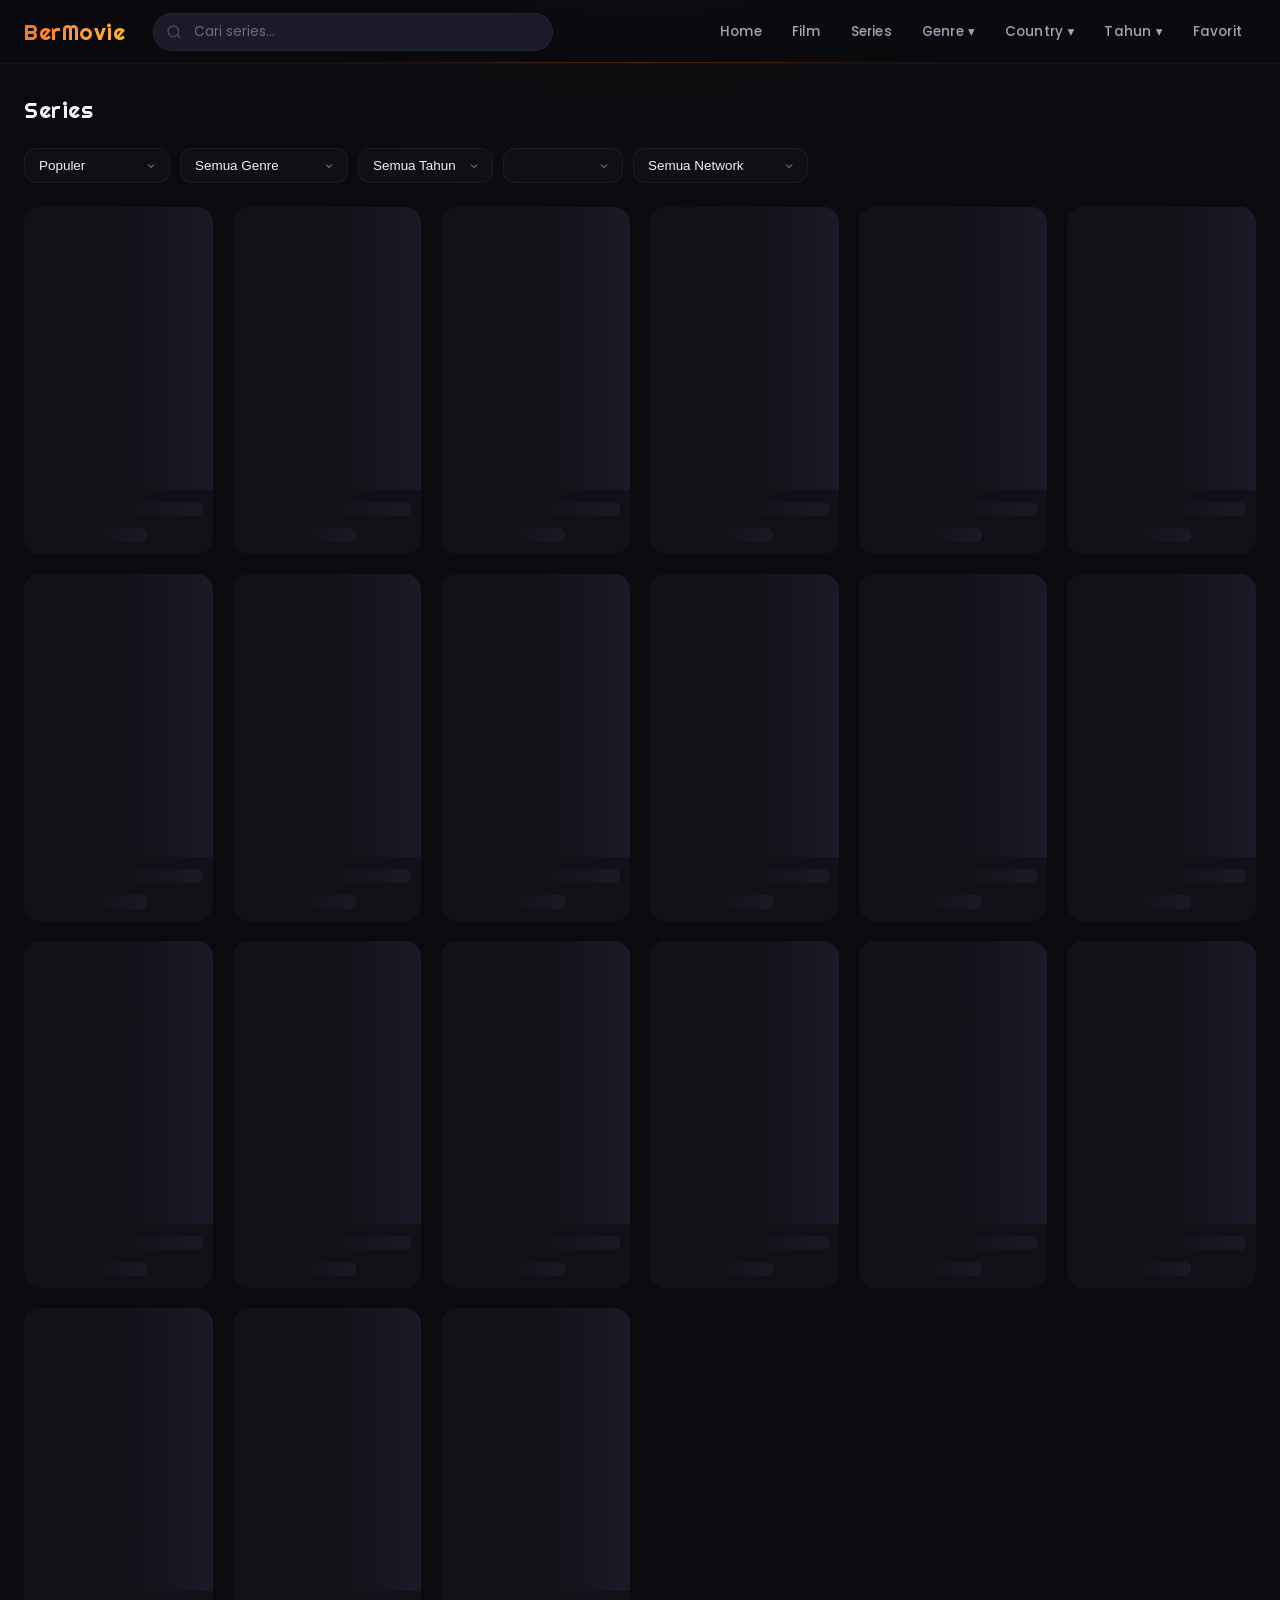
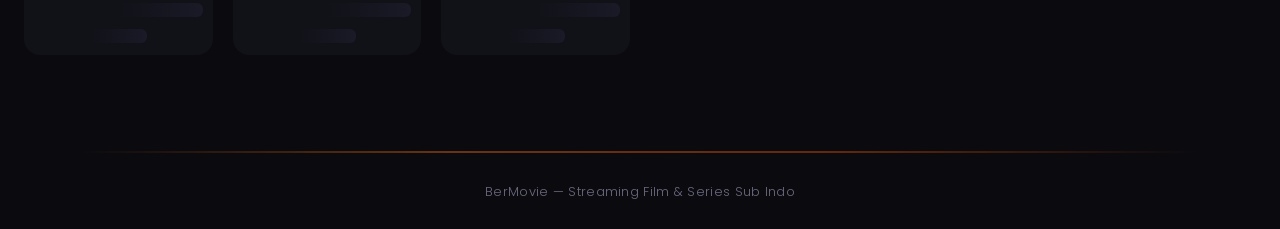
<file: tv.html>
<!DOCTYPE html>
<html lang="id">
<head>
    <meta charset="UTF-8">
    <meta name="viewport" content="width=device-width, initial-scale=1.0">
    <title>Series - BerMovie</title>
    <meta http-equiv="Cache-Control" content="no-cache, no-store, must-revalidate">
    <link rel="preconnect" href="https://fonts.googleapis.com">
    <link href="https://fonts.googleapis.com/css2?family=Righteous&family=Poppins:wght@300;400;500;600;700&display=swap" rel="stylesheet">
    <link rel="icon" href="data:image/svg+xml,<svg xmlns=%22http://www.w3.org/2000/svg%22 viewBox=%220 0 100 100%22><text y=%22.9em%22 font-size=%2290%22>🎬</text></svg>">
    <link rel="stylesheet" href="style.v12.css?v=15">
<link rel="stylesheet" href="modern.css?v=7">
<style>

</style>
</head>
<body>
<div class="scroll-progress" id="scrollProgress"></div>

    <nav class="navbar">
        <div class="nav-container">
            <a href="./" class="logo">BerMovie</a>
            <div class="nav-search">
                <input type="text" id="searchInput" placeholder="Cari series..." autocomplete="off">
                <button id="searchBtn"><svg width="18" height="18" viewBox="0 0 24 24" fill="none" stroke="currentColor" stroke-width="2"><circle cx="11" cy="11" r="8"/><path d="m21 21-4.35-4.35"/></svg></button>
            </div>
                        <div class="nav-links">
                <a href="./">Home</a>
                <a href="movies.html">Film</a>
                <a href="tv.html">Series</a>
                <div class="nav-dropdown">
                    <span class="nav-dropdown-trigger">Genre ▾</span>
                    <div class="dropdown-menu" id="genreDropdown"></div>
                </div>
                <div class="nav-dropdown">
                    <span class="nav-dropdown-trigger" data-nav="country">Country ▾</span>
                    <div class="dropdown-menu" id="countryDropdown"></div>
                </div>
                <div class="nav-dropdown">
                    <span class="nav-dropdown-trigger" data-nav="tahun">Tahun ▾</span>
                    <div class="dropdown-menu" id="yearDropdown"></div>
                </div>
                <a href="./?watchlist" class="nav-fav">Favorit</a>
            </div>
            <button class="mobile-menu-btn" id="mobileMenuBtn" style="cursor:pointer"><svg width="22" height="22" viewBox="0 0 24 24" fill="none" stroke="currentColor" stroke-width="2" style="pointer-events:none"><path d="M3 12h18M3 6h18M3 18h18"/></svg></button>
        </div>
        <div class="mobile-menu" id="mobileMenu">
            <div class="mobile-search">
                <input type="text" id="mobileSearchInput" placeholder="Cari film atau series..." autocomplete="off">
                <button id="mobileSearchBtn">Cari</button>
            </div>
            <a href="./">Home</a>
            <a href="movies.html">Film</a>
            <a href="tv.html" class="active">Series</a>
            <a href="genre.html" data-nav="genre"><svg width="18" height="18" viewBox="0 0 24 24" fill="none" stroke="currentColor" stroke-width="2" stroke-linecap="round" stroke-linejoin="round"><line x1="8" y1="6" x2="21" y2="6"/><line x1="8" y1="12" x2="21" y2="12"/><line x1="8" y1="18" x2="21" y2="18"/><line x1="3" y1="6" x2="3.01" y2="6"/><line x1="3" y1="12" x2="3.01" y2="12"/><line x1="3" y1="18" x2="3.01" y2="18"/></svg>Genre</a>
            <a href="leaderboard.html" data-nav="peringkat"><svg width="18" height="18" viewBox="0 0 24 24" fill="none" stroke="currentColor" stroke-width="2" stroke-linecap="round" stroke-linejoin="round"><polygon points="12 2 15.09 8.26 22 9.27 17 14.14 18.18 21.02 12 17.77 5.82 21.02 7 14.14 2 9.27 8.91 8.26 12 2"/></svg>Peringkat</a>
            <a href="movies.html" data-nav="tahun"><svg width="18" height="18" viewBox="0 0 24 24" fill="none" stroke="currentColor" stroke-width="2" stroke-linecap="round" stroke-linejoin="round"><rect x="3" y="4" width="18" height="18" rx="2" ry="2"/><line x1="16" y1="2" x2="16" y2="6"/><line x1="8" y1="2" x2="8" y2="6"/><line x1="3" y1="10" x2="21" y2="10"/></svg>Tahun</a>
            <a href="movies.html" data-nav="country"><svg width="18" height="18" viewBox="0 0 24 24" fill="none" stroke="currentColor" stroke-width="2" stroke-linecap="round" stroke-linejoin="round"><circle cx="12" cy="12" r="10"/><line x1="2" y1="12" x2="22" y2="12"/><path d="M12 2a15.3 15.3 0 0 1 4 10 15.3 15.3 0 0 1-4 10 15.3 15.3 0 0 1-4-10 15.3 15.3 0 0 1 4-10z"/></svg>Country</a>
            <a href="./?watchlist" data-nav="watchlist">Favorit</a>
        </div>
    </nav>

    <main class="main-content page-content">
        <h1 class="page-title">Series</h1>
        
        <div class="filters">
            <select id="sortFilter">
                <option value="popularity.desc">Populer</option>
                <option value="vote_average.desc&vote_count.gte=500">Rating Tertinggi</option>
                <option value="first_air_date.desc">Terbaru</option>
            </select>
            <select id="genreFilter"></select>
            <select id="yearFilter">
                <option value="">Semua Tahun</option>
            </select>
            <select id="countryFilter"></select>
            <select id="networkFilter"></select>
        </div>

        <div class="grid" id="tvGrid"></div>
        <div class="pagination" id="tvPagination"></div>
        <div class="loading hidden" id="loading">Memuat...</div>
    </main>

    <!-- DETAIL MODAL -->
    <div class="modal hidden" id="detailModal">
        <div class="modal-backdrop"></div>
        <div class="modal-content">
            <button class="modal-close">&times;</button>
            <div class="modal-hero" id="modalHero"></div>
            <div class="modal-body">
                <h2 id="modalTitle"></h2>
                <div class="modal-meta" id="modalMeta"></div>
                <p class="modal-overview" id="modalOverview"></p>
                <div class="modal-cast" id="modalCast"></div>
                <div class="modal-actions">
                    <button class="btn-watch" id="modalWatchBtn">Tonton</button>
                    <button class="btn-secondary trailer-btn" id="modalTrailerBtn"><span class="t-il"></span><span class="t-txt">Trailer</span><span class="t-ir"></span></button>
                </div>
                <div class="seasons-section hidden" id="seasonsSection">
                    <h3>Seasons</h3>
                    <div class="seasons-list" id="seasonsList"></div>
                </div>
                <div class="similar-section">
                    <h3>Rekomendasi</h3>
                    <div class="carousel" id="similarCarousel"></div>
                </div>
            </div>
        </div>
    </div>

    <!-- PLAYER MODAL -->
    <div class="player-modal hidden" id="playerModal">
        <div class="player-backdrop"></div>
        <div class="player-content">
            <div class="player-top">
                <button class="player-back" id="playerBackBtn">&larr;</button>
                <span class="player-title" id="playerTitle"></span>
                <div class="player-top-right">
                    <button class="player-eps-btn hidden" id="playerEpsBtn">&#9776;</button>
                    <button class="player-close" id="playerCloseBtn">&times;</button>
                </div>
            </div>
            <div class="iframe-container">
                <iframe id="playerFrame" src="" frameborder="0" allowfullscreen></iframe>
                <div class="player-controls" id="playerControls">
                                        <div class="player-servers" id="playerServers">
                        <button class="svr-btn active" data-server="vesy">Vesy <small>Auto</small></button>
                        <button class="svr-btn" data-server="videasy">Videasy <small>Fast</small></button>
                        <button class="svr-btn" data-server="vidnest">VidNest <small>HD</small></button>
                        <button class="svr-btn" data-server="vnest">VNest <small>Auto</small></button>
                        <button class="svr-btn" data-server="vidsrcsu">VidSrc <small>Multi</small></button>
                        <button class="svr-btn" data-server="apiplayer">ApiPlayer <small>Sub Indo</small></button>
                        <button class="svr-btn" data-server="2embed">2Embed <small>1080p</small></button>
                        <button class="svr-btn" data-server="vixsrc">VixSrc <small>HLS</small></button>
                    </div>
                </div>
            </div>
            <div class="episode-sheet hidden" id="episodeSheet">
                <div class="ep-sheet-handle"></div>
                <div class="ep-sheet-header">
                    <h4>Episode</h4>
                    <button class="ep-sheet-close" id="epSheetClose">&times;</button>
                </div>
                <select id="seasonSelect" class="ep-season-select"></select>
                <div class="episodes-grid" id="episodesGrid"></div>
            </div>
        </div>
    </div>


        <!-- SEARCH RESULTS -->
        <section class="section hidden" id="searchResults">
            <h2 class="section-title" id="searchTitle">Hasil Pencarian</h2>
            <div class="grid" id="searchGrid"></div>
            <div class="pagination" id="searchPagination"></div>
        </section>
<button class="back-top" id="backTop">&uarr;</button>
<div class="toast" id="toast"></div>
    <footer class="site-footer">
        <p>BerMovie — Streaming Film & Series Sub Indo</p>
    </footer>

    <script defer src="main.v17.js?v=18"></script>
</body>
</html>
</file>
<file: style.v12.css>
/* === DESIGN SYSTEM: UI/UX PRO MAX × TASTE === */
/* Font: Righteous display + Poppins body */

@import url('https://fonts.googleapis.com/css2?family=Righteous&family=Poppins:wght@300;400;500;600;700&display=swap');

/* HERO CAROUSEL */
.hero-slides{position:absolute;inset:0}
.hero-slide{position:absolute;inset:0;background-size:cover;background-position:center 20%;opacity:0;transition:opacity .8s ease;z-index:0}
.hero-slide.active{opacity:1;z-index:1}
.hero-slide::after{content:'';position:absolute;inset:0;background:linear-gradient(to top,var(--bg) 0%,transparent 55%,rgba(10,10,15,.3) 100%)}
.hero-slide::before{content:'';position:absolute;inset:0;background:linear-gradient(90deg,rgba(10,10,15,.7) 0,rgba(10,10,15,.3) 35%,transparent 55%)}
.hero-badge{display:inline-block;padding:4px 14px;border-radius:999px;background:linear-gradient(135deg,var(--accent),var(--accent2));color:#fff;font-size:.72rem;font-weight:700;letter-spacing:1px;margin-bottom:14px;text-transform:uppercase;box-shadow:0 0 20px rgba(249,115,22,.4)}
.hero-dots{position:absolute;bottom:20px;left:50%;transform:translateX(-50%);display:flex;gap:8px;z-index:5}
.hero-dot{width:10px;height:10px;border-radius:50%;background:rgba(255,255,255,.3);cursor:pointer;transition:var(--transition);padding:0;touch-action:manipulation}
.hero-dot.active{background:#fff;width:24px;border-radius:5px}
.hero-arrow{position:absolute;top:50%;transform:translateY(-50%);z-index:5;width:44px;height:44px;border-radius:50%;background:rgba(0,0,0,.4);color:#fff;font-size:1.8rem;display:flex;align-items:center;justify-content:center;cursor:pointer;transition:var(--transition);touch-action:manipulation;border:1px solid rgba(255,255,255,.1)}
.hero-arrow:hover{background:rgba(0,0,0,.7)}
.hero-arrow-left{left:16px}
.hero-arrow-right{right:16px}
@media(max-width:768px){.hero-arrow{width:36px;height:36px;font-size:1.3rem}.hero-arrow-left{left:8px}.hero-arrow-right{right:8px}.hero-dots{bottom:14px}.hero-badge{font-size:.65rem;padding:3px 10px}}

/* BACK TO TOP */
.back-top{position:fixed;bottom:24px;right:24px;width:44px;height:44px;border-radius:14px;background:var(--accent);color:#fff;font-size:1.4rem;display:flex;align-items:center;justify-content:center;z-index:50;cursor:pointer;box-shadow:0 4px 20px rgba(249,115,22,.4);opacity:0;visibility:hidden;transform:translateY(20px);transition:all .3s cubic-bezier(.4,0,.2,1);touch-action:manipulation;border:none}
.back-top.show{opacity:1;visibility:visible;transform:translateY(0)}
.back-top:hover{transform:translateY(-4px);box-shadow:0 8px 30px rgba(249,115,22,.5)}

/* SCROLL PROGRESS */
.scroll-progress{position:fixed;top:0;left:0;z-index:101;height:3px;background:linear-gradient(90deg,var(--accent),var(--accent2),#fbbf24);transition:width .1s linear;border-radius:0 2px 2px 0}

/* GENRE PILLS */
.genre-pills{display:flex;gap:8px;padding:0 24px;max-width:var(--max-w);margin:0 auto 20px;overflow-x:auto;-webkit-overflow-scrolling:touch;scrollbar-width:none}
.genre-pills::-webkit-scrollbar{display:none}
.pill{padding:7px 18px;border-radius:999px;background:var(--bg2);border:1px solid var(--border);color:var(--text2);font-size:.8rem;font-weight:500;white-space:nowrap;cursor:pointer;transition:var(--transition);flex-shrink:0;letter-spacing:.2px;touch-action:manipulation}
.pill:hover{background:var(--bg3);color:var(--text);border-color:rgba(255,255,255,.1)}
.pill.active{background:var(--accent);color:#fff;border-color:transparent;box-shadow:0 2px 12px rgba(249,115,22,.25)}

*,*::before,*::after{box-sizing:border-box;margin:0;padding:0}
html{scroll-behavior:smooth}
body{font-family:'Poppins',system-ui,-apple-system,sans-serif;background:#0a0a0f;color:#f1f1f6;min-height:100vh;-webkit-font-smoothing:antialiased;background-image:radial-gradient(ellipse 80% 50% at 50% -20%,rgba(249,115,22,.06) 0,transparent 70%)}
a{color:inherit;text-decoration:none}
img{display:block;max-width:100%}
button{cursor:pointer;font-family:inherit;border:none;background:none;color:inherit;touch-action:manipulation}
input{font-family:inherit;outline:none}
:root{--bg:#0a0a0f;--bg2:#111118;--bg3:#1a1a28;--bg4:#252538;--accent:#f97316;--accent2:#ea580c;--accent-glow:rgba(249,115,22,.2);--text:#f1f1f6;--text2:#a3a3b8;--text3:#6b6b80;--border:rgba(255,255,255,.05);--radius:10px;--radius-lg:16px;--radius-xl:24px;--shadow:0 8px 32px rgba(0,0,0,.5);--shadow-lg:0 20px 60px rgba(0,0,0,.6);--transition:.25s cubic-bezier(.4,0,.2,1);--nav-height:64px;--max-w:1400px}
::-webkit-scrollbar{width:8px;height:8px}
::-webkit-scrollbar-track{background:transparent}
::-webkit-scrollbar-thumb{background:rgba(255,255,255,.1);border-radius:8px}
::-webkit-scrollbar-thumb:hover{background:var(--accent)}
.hidden{display:none!important}

/* === NAVBAR === */
.navbar{position:fixed;top:0;left:0;right:0;z-index:100;background:rgba(10,10,15,.75);-webkit-border-bottom:1px solid var(--border);height:var(--nav-height);transition:background .3s ease}
.navbar::after{content:'';position:absolute;bottom:0;left:20%;right:20%;height:1px;background:linear-gradient(90deg,transparent,var(--accent),transparent);opacity:.25}
.nav-container{max-width:var(--max-w);margin:0 auto;display:flex;align-items:center;height:100%;padding:0 24px;gap:28px}
.logo{font-family:'Righteous',sans-serif;font-size:1.4rem;background:linear-gradient(135deg,#f97316 0%,#fb923c 50%,#fbbf24 100%);-webkit-background-clip:text;-webkit-text-fill-color:transparent;background-clip:text;white-space:nowrap;flex-shrink:0;letter-spacing:.5px}
.nav-search{flex:1;max-width:400px;position:relative;display:none}
@media(min-width:640px){.nav-search{display:block}}
@media(max-width:639px){.nav-search{display:none!important}}
.nav-search input{width:100%;height:38px;padding:0 16px 0 40px;background:var(--bg3);border:1px solid var(--border);border-radius:999px;color:var(--text);font-size:.85rem;transition:var(--transition);font-family:'Poppins',sans-serif}
.nav-search input:focus{border-color:var(--accent);box-shadow:0 0 0 3px rgba(249,115,22,.1);background:var(--bg4)}
.nav-search input::placeholder{color:var(--text3)}
.nav-search button{position:absolute;left:13px;top:50%;transform:translateY(-50%);width:16px;height:16px;padding:0;color:var(--text3);display:flex;align-items:center;justify-content:center;opacity:.6}
.nav-links{display:flex;align-items:center;gap:2px;margin-left:auto}
@media(max-width:639px){.nav-links{display:none}}
.nav-links a{padding:7px 14px;border-radius:8px;font-size:.84rem;font-weight:500;color:var(--text2);transition:var(--transition);letter-spacing:.2px}
.nav-links a:hover{color:var(--text);background:var(--bg3)}
.nav-links a.active{color:#fff;background:var(--accent);font-weight:600}
.mobile-menu-btn{display:none;width:38px;height:38px;align-items:center;justify-content:center;border-radius:10px;color:#fff;margin-left:auto;background:rgba(255,255,255,.06);-webkit-tap-highlight-color:transparent;touch-action:manipulation;transition:var(--transition)}
.mobile-menu-btn:active{background:rgba(255,255,255,.1)}
@media(max-width:639px){.mobile-menu-btn{display:flex}}






.mobile-search{display:flex;gap:8px;padding:16px 24px 12px}
.mobile-search input{flex:1;height:44px;padding:0 14px;background:var(--bg3);border:1px solid var(--border);border-radius:var(--radius);color:var(--text);font-size:.9rem}
.mobile-search button{padding:10px 18px;border-radius:10px;background:var(--accent);color:#fff;font-weight:600;font-size:.84rem;white-space:nowrap;touch-action:manipulation}

/* === HERO === */
.hero{position:relative;width:100%;height:75vh;min-height:450px;max-height:700px;overflow:hidden}
.hero-bg{position:absolute;inset:0;background-size:cover;background-position:center 20%;transition:opacity .8s ease}
.hero-bg::after{content:'';position:absolute;inset:0;background:linear-gradient(to top,var(--bg) 0%,transparent 55%,rgba(10,10,15,.3) 100%)}
.hero-bg::before{content:'';position:absolute;inset:0;background:linear-gradient(90deg,rgba(10,10,15,.7) 0,rgba(10,10,15,.3) 35%,transparent 55%,rgba(10,10,15,.2) 100%)}
.hero-content{position:absolute;bottom:0;left:0;right:0;padding:48px 24px 80px;max-width:var(--max-w);margin:0 auto;z-index:2}
.hero-title{font-family:'Righteous',sans-serif;font-size:clamp(2rem,5.5vw,4rem);font-weight:400;margin-bottom:16px;line-height:1.1;letter-spacing:1.5px;text-shadow:0 2px 20px rgba(0,0,0,.3)}
.hero-meta{display:flex;gap:10px;flex-wrap:wrap;margin-bottom:14px}
.hero-meta span{padding:3px 12px;border-radius:999px;font-size:.78rem;font-weight:500;background:rgba(255,255,255,.08);border:1px solid rgba(255,255,255,.06);letter-spacing:.3px}
.hero-meta .rating-badge{background:var(--accent);color:#fff;border-color:transparent;box-shadow:0 2px 12px rgba(249,115,22,.3)}
.hero-desc{font-size:.92rem;line-height:1.7;color:var(--text2);max-width:540px;margin-bottom:24px;display:-webkit-box;-webkit-line-clamp:2;-webkit-box-orient:vertical;overflow:hidden;font-weight:300}
.hero-actions{display:flex;gap:12px}
.btn-watch{padding:14px 36px;border-radius:999px;background:var(--accent);color:#fff;font-size:.95rem;font-weight:600;transition:var(--transition);display:inline-flex;align-items:center;gap:10px;box-shadow:0 4px 30px rgba(249,115,22,.4);letter-spacing:.5px}
.btn-watch:hover{background:var(--accent2);transform:translateY(-2px);box-shadow:0 8px 32px rgba(249,115,22,.45)}
.btn-secondary{padding:12px 26px;border-radius:999px;background:rgba(255,255,255,.06);color:var(--text);font-size:.92rem;font-weight:500;transition:var(--transition);display:inline-flex;align-items:center;gap:6px;border:1px solid rgba(255,255,255,.08);letter-spacing:.3px}
.btn-secondary:hover{background:rgba(255,255,255,.1);border-color:rgba(255,255,255,.12)}
@media(max-width:768px){.hero{height:52vh;min-height:320px}.hero-content{padding:28px 16px 48px}.hero-title{font-size:clamp(1.4rem,7vw,2.2rem)}}

/* === SECTIONS === */
.main-content{padding-top:calc(var(--nav-height) + 20px)}
.section{max-width:var(--max-w);margin:0 auto;padding:4px 24px 40px}
.section-header{display:flex;align-items:center;justify-content:space-between;margin-bottom:20px}
.section-title{font-family:'Righteous',sans-serif;font-size:1.2rem;font-weight:400;letter-spacing:.5px;display:flex;align-items:center;gap:12px}
.section-title::before{content:'';display:inline-block;width:5px;height:22px;background:linear-gradient(to bottom,var(--accent),var(--accent2));border-radius:3px;flex-shrink:0}
.see-all{font-size:.8rem;font-weight:500;color:var(--accent);padding:5px 14px;border-radius:999px;border:1px solid rgba(249,115,22,.2);transition:var(--transition);letter-spacing:.3px}
.see-all:hover{background:rgba(249,115,22,.08);border-color:var(--accent)}
.carousel-nav{display:flex;gap:6px;margin-left:12px}
.carousel-btn{width:32px;height:32px;border-radius:50%;background:var(--bg3);border:1px solid var(--border);color:var(--text);font-size:1.2rem;display:flex;align-items:center;justify-content:center;cursor:pointer;transition:var(--transition);touch-action:manipulation}
.carousel-btn:hover{background:var(--accent);color:#fff;border-color:var(--accent)}
@media(max-width:640px){.carousel-nav{display:none}}

/* MOVIE GRID */
.grid{display:grid;grid-template-columns:repeat(auto-fill,minmax(165px,1fr));gap:16px;padding:0 24px;max-width:var(--max-w);margin:0 auto;justify-content:start}
@media(min-width:640px){.grid{gap:18px}}
@media(min-width:1024px){.grid{gap:20px}}
/* Grid in section (search) - no double padding */
.section .grid{padding:0;margin-top:16px}

/* === CARDS === */
.carousel{display:flex;gap:14px;overflow-x:auto;padding:4px 0 16px}
.carousel::-webkit-scrollbar{height:2px}
.carousel::-webkit-scrollbar-thumb{background:rgba(255,255,255,.06);border-radius:3px}
.card{flex:0 0 165px;border-radius:var(--radius-lg);overflow:hidden;background:var(--bg2);cursor:pointer;position:relative;border:1px solid var(--border);transition:var(--transition)}
@media(min-width:640px){.card{flex:0 0 175px}}
@media(min-width:1024px){.card{flex:0 0 190px}}
.card:hover{transform:translateY(-8px) scale(1.03);border-color:var(--accent);box-shadow:0 0 30px rgba(249,115,22,.15),0 12px 48px rgba(249,115,22,.12)}
.card-poster{width:100%;aspect-ratio:2/3;object-fit:cover;background:var(--bg3);transition:transform .5s ease}
.card:hover .card-poster{transform:scale(1.08)}
.card-info{position:absolute;bottom:0;left:0;right:0;padding:50px 12px 14px;background:linear-gradient(to top,rgba(10,10,15,.98) 25%,rgba(10,10,15,.5) 55%,transparent 100%)}
.card-title{font-size:.85rem;font-weight:600;white-space:nowrap;overflow:hidden;text-overflow:ellipsis;margin-bottom:3px;letter-spacing:.2px}
.card-meta{display:flex;align-items:center;gap:6px;font-size:.68rem;color:var(--text3);font-weight:300}
.card-rating{color:#f5a623;font-weight:600}
.card-badges{position:absolute;top:8px;left:8px;right:8px;display:flex;align-items:center;justify-content:space-between;z-index:2}
.card-type{padding:3px 8px;border-radius:6px;color:#fff;font-size:.55rem;font-weight:800;letter-spacing:1px;text-transform:uppercase}
.type-movie{background:rgba(0,0,0,.7);border:1px solid rgba(255,255,255,.15)}
.type-tv{background:rgba(249,115,22,.8);border:1px solid rgba(249,115,22,.9)}
.card-badge{padding:4px 10px;border-radius:6px;background:linear-gradient(135deg,#f97316,#ea580c);color:#fff;font-size:.55rem;font-weight:800;letter-spacing:.8px;text-transform:uppercase;box-shadow:0 2px 8px rgba(249,115,22,.3)}
.card-quality{position:absolute;bottom:52px;right:8px;padding:3px 10px;border-radius:999px;font-size:.55rem;font-weight:700;z-index:2;letter-spacing:.5px;border:1px solid rgba(255,255,255,.1);text-transform:uppercase}
.card-quality.q-hd{background:linear-gradient(135deg,rgba(249,115,22,.35),rgba(234,88,12,.2));color:#fdba74;border-color:rgba(249,115,22,.3)}

/* WATCHLIST HEART */
.card-heart{position:absolute;bottom:8px;right:8px;width:30px;height:30px;border-radius:50%;background:rgba(0,0,0,.6);color:#fff;font-size:.85rem;display:flex;align-items:center;justify-content:center;z-index:3;cursor:pointer;transition:all .3s ease;touch-action:manipulation;border:1px solid rgba(255,255,255,.08)}
.card-heart:hover{transform:scale(1.15)}
.card-heart.active{background:rgba(239,68,68,.8);border-color:rgba(239,68,68,.3);box-shadow:0 0 16px rgba(239,68,68,.3)}
.card-heart.active::after{content:'♥'}
.card-heart::after{content:'♡'}

/* TOAST */
.toast{position:fixed;bottom:80px;left:50%;transform:translateX(-50%) translateY(20px);padding:12px 24px;border-radius:12px;background:rgba(17,17,24,.95);color:#fff;font-size:.85rem;font-weight:500;z-index:999;opacity:0;visibility:hidden;transition:all .35s cubic-bezier(.4,0,.2,1);box-shadow:0 8px 32px rgba(0,0,0,.5);border:1px solid var(--border);pointer-events:none;white-space:nowrap}
.toast.show{opacity:1;visibility:visible;transform:translateX(-50%) translateY(0)}
.toast .icon{margin-right:8px;font-size:1rem}

/* === PAGE CONTENT === */
.page-content{padding-top:calc(var(--nav-height) + 24px)}
.page-title{font-family:'Righteous',sans-serif;font-size:1.4rem;font-weight:400;margin-bottom:24px;padding:0 24px;max-width:var(--max-w);margin-left:auto;margin-right:auto;letter-spacing:.5px}

/* === FILTERS === */
.filters{display:flex;gap:10px;flex-wrap:wrap;margin-bottom:24px;max-width:var(--max-w);padding:0 24px;margin-left:auto;margin-right:auto}
.filters select{padding:9px 36px 9px 14px;background:var(--bg3);border:1px solid var(--border);border-radius:999px;color:var(--text);font-size:.84rem;font-weight:400;appearance:none;cursor:pointer;background-image:url("data:image/svg+xml,%3Csvg xmlns='http://www.w3.org/2000/svg' width='12' height='12' viewBox='0 0 24 24' fill='none' stroke='%23a3a3b8' stroke-width='2'%3E%3Cpath d='m6 9 6 6 6-6'/%3E%3C/svg%3E");background-repeat:no-repeat;background-position:right 12px center;min-width:120px;transition:var(--transition)}
.filters select:focus{border-color:var(--accent);box-shadow:0 0 0 3px rgba(249,115,22,.1)}

/* === PAGINATION === */
.pagination{display:flex;justify-content:center;gap:6px;padding:28px 0;flex-wrap:wrap}
.pagination button{width:38px;height:38px;border-radius:12px;font-size:.82rem;font-weight:500;background:var(--bg2);border:1px solid var(--border);color:var(--text2);transition:var(--transition)}
.pagination button:hover{background:var(--bg3);color:var(--text);border-color:rgba(255,255,255,.1)}
.pagination button.active{background:var(--accent);color:#fff;border-color:transparent;box-shadow:0 2px 12px rgba(249,115,22,.25)}

/* === DETAIL === */
.detail-page{padding-top:var(--nav-height)}
.detail-hero{width:100%;height:55vh;min-height:340px;background-size:cover;background-position:center 20%;position:relative}
.detail-hero.trailer-active::after,.detail-hero.trailer-active::before{display:none}
.detail-hero.trailer-active{z-index:10}
.detail-hero::after{content:'';position:absolute;bottom:0;left:0;right:0;height:200px;background:linear-gradient(to top,var(--bg) 0%,transparent 100%)}
.detail-hero::before{content:'';position:absolute;inset:0;background:linear-gradient(90deg,rgba(10,10,15,.5) 0,transparent 50%)}
.detail-body{max-width:var(--max-w);margin:-80px auto 0;padding:0 24px 60px;position:relative;z-index:2}
.detail-body h1{font-family:'Righteous',sans-serif;font-size:clamp(1.6rem,4vw,2.8rem);font-weight:400;margin-bottom:14px;letter-spacing:.5px}
.detail-meta{display:flex;gap:10px;flex-wrap:wrap;margin-bottom:16px}
.detail-meta span{padding:3px 12px;background:rgba(255,255,255,.06);border-radius:999px;font-size:.8rem;color:var(--text2);border:1px solid var(--border);font-weight:300;letter-spacing:.3px}
.detail-overview{color:var(--text2);line-height:1.8;margin-bottom:24px;font-size:.95rem;max-width:740px;font-weight:300}
.detail-actions{display:flex;gap:14px;margin-bottom:32px}
.detail-actions .btn-watch{padding:14px 34px;font-size:1rem;position:relative;overflow:hidden}
.detail-actions .btn-watch::after{content:'▶';margin-left:8px;font-size:.85rem}
.detail-actions .btn-secondary{padding:14px 30px;font-size:1rem;background:rgba(255,255,255,.06);border-color:rgba(255,255,255,.1);position:relative;overflow:hidden;display:flex;align-items:center;justify-content:space-between;gap:0}.trailer-btn .t-il,.trailer-btn .t-ir{width:20px;text-align:center;font-size:.85rem;opacity:1;transition:opacity .2s}.trailer-btn .t-il{opacity:0}.trailer-btn .t-txt{flex:1;text-align:center;white-space:nowrap}

.detail-actions .btn-secondary:hover{background:rgba(249,115,22,.15);border-color:var(--accent);color:var(--accent);box-shadow:0 0 24px rgba(249,115,22,.15)}
.detail-cast{display:flex;gap:16px;overflow-x:auto;margin-bottom:32px;padding-bottom:8px}
.detail-cast-item{flex:0 0 70px;text-align:center}
.detail-cast-item img{width:54px;height:54px;border-radius:50%;object-fit:cover;margin-bottom:6px;background:var(--bg3);border:2px solid var(--border);transition:var(--transition)}
.detail-cast-item:hover img{border-color:var(--accent);transform:scale(1.05)}

/* === GENRE === */
.genre-grid{display:grid;grid-template-columns:repeat(auto-fit,minmax(155px,1fr));gap:12px}
#genreResults.hidden,
#genreResults{display:none!important}
#genreResults:not(.hidden){display:block!important}
.genre-card{display:flex;flex-direction:column;align-items:center;gap:10px;padding:30px 16px;background:var(--bg2);border-radius:var(--radius-lg);border:1px solid var(--border);transition:var(--transition);cursor:pointer;text-align:center}
.genre-card:hover{background:var(--bg3);border-color:var(--accent);transform:translateY(-4px);box-shadow:0 8px 24px rgba(0,0,0,.3)}
.genre-card span{font-size:.85rem;font-weight:500;letter-spacing:.3px}
.genre-card.active{border-color:var(--accent);background:rgba(249,115,22,.06);box-shadow:inset 0 0 0 1px rgba(249,115,22,.15)}
.genre-toggle{display:flex;gap:10px;margin-bottom:24px;padding:0 24px;max-width:var(--max-w);margin-left:auto;margin-right:auto}
.genre-type-btn{padding:9px 24px;border-radius:999px;font-size:.85rem;font-weight:500;background:var(--bg2);border:1px solid var(--border);color:var(--text2);cursor:pointer;transition:var(--transition);letter-spacing:.3px}
.genre-type-btn.active{background:var(--accent);color:#fff;border-color:transparent;box-shadow:0 2px 12px rgba(249,115,22,.25)}

/* === MODAL === */
.modal{position:fixed;inset:0;z-index:200}
.modal-backdrop{position:fixed;inset:0;background:rgba(0,0,0,.7);height:300px;background-size:cover;background-position:center 20%;position:relative;flex-shrink:0;transition:height .3s ease}
.modal-hero.trailer-active{height:70vh;max-height:600px}
@media(max-width:768px){.modal-hero{height:200px}.modal-hero.trailer-active{height:55vh}}
.modal-content{position:fixed;bottom:0;left:0;right:0;max-height:88vh;overflow-y:auto;background:var(--bg2);border-radius:var(--radius-xl) var(--radius-xl) 0 0;z-index:201;box-shadow:0 -12px 60px rgba(0,0,0,.5)}
to{transform:translateY(0)}}
.modal-body h2{font-family:'Righteous',sans-serif;font-size:1.3rem;font-weight:400;margin-bottom:10px;letter-spacing:.5px}
.modal-close,.player-close{width:36px;height:36px;border-radius:50%;background:rgba(0,0,0,.6);color:#fff;font-size:1.3rem;display:flex;align-items:center;justify-content:center;border:1px solid rgba(255,255,255,.1);cursor:pointer;transition:all .2s ease;z-index:5;touch-action:manipulation}
.modal-close{position:absolute;top:12px;right:12px}

.modal-close:hover,.player-close:hover{background:rgba(255,255,255,.2);transform:scale(1.1)}
.season-card{display:inline-flex;align-items:center;gap:8px;padding:8px 14px;background:var(--bg3);border-radius:var(--radius);cursor:pointer;margin-right:8px;transition:var(--transition)}
.season-card:hover{background:var(--bg4)}

/* === PLAYER === */
.player-modal{position:fixed;inset:0;z-index:300}
.player-backdrop{position:fixed;inset:0;background:#000}
.player-content{position:fixed;top:0;left:0;right:0;bottom:0;z-index:301;display:flex;flex-direction:column}
.player-top{position:absolute;top:0;left:0;right:0;z-index:5;display:flex;align-items:center;gap:10px;padding:12px 14px;background:linear-gradient(180deg,rgba(0,0,0,.85)0%,transparent);opacity:0;transition:opacity .35s;pointer-events:none}
.player-modal:not(.hidden) .player-top{pointer-events:auto}
.player-top:hover,.player-top.show{opacity:1}
.player-back,.player-close,.player-eps-btn{flex-shrink:0;width:42px;height:42px;border-radius:50%;background:rgba(255,255,255,.1);border:1px solid rgba(255,255,255,.12);color:#fff;font-size:1.2rem;display:flex;align-items:center;justify-content:center;cursor:pointer;transition:all .25s;box-shadow:0 2px 12px rgba(0,0,0,.3)}
.player-back:hover,.player-close:hover,.player-eps-btn:hover{background:rgba(249,115,22,.25);border-color:var(--accent);transform:scale(1.08);box-shadow:0 0 20px rgba(249,115,22,.2)}
.player-title{flex:1;font-size:.85rem;font-weight:500;white-space:nowrap;overflow:hidden;text-overflow:ellipsis;min-width:0;color:rgba(255,255,255,.85)}
.player-top-right{display:flex;gap:6px}
.iframe-container{flex:1;position:relative;background:#000;display:flex;align-items:center;justify-content:center}
.iframe-container iframe{width:100%;height:100%;border:none;max-width:1280px;max-height:720px}

/* FLOATING CONTROLS OVERLAY */
.player-controls{position:absolute;bottom:0;left:0;right:0;z-index:4;display:flex;justify-content:center;padding:10px 16px;background:linear-gradient(0deg,rgba(0,0,0,.85)0%,transparent);pointer-events:none;opacity:0;transition:opacity .3s ease}
.iframe-container:hover .player-controls{pointer-events:auto;opacity:1}
.player-controls:hover{pointer-events:auto;opacity:1}
.player-controls.show{opacity:1}
.player-servers{display:flex;gap:6px;align-items:center;background:rgba(0,0,0,.5);padding:4px 6px;border-radius:999px;border:1px solid rgba(255,255,255,.06)}
.svr-btn{padding:5px 14px;border-radius:999px;font-size:.72rem;font-weight:500;background:transparent;color:rgba(255,255,255,.5);border:none;cursor:pointer;transition:all .25s;white-space:nowrap;font-family:'Poppins',sans-serif}
.svr-btn:hover{color:#fff;background:rgba(255,255,255,.08)}
.svr-btn.active{background:var(--accent);color:#fff}
.svr-btn small{font-size:.55rem;opacity:.6;margin-left:2px;vertical-align:1px}

/* EPISODE SHEET (bottom slide-up) */
.episode-sheet{position:absolute;bottom:0;left:0;right:0;z-index:6;background:rgba(20,20,30,.98);border-radius:16px 16px 0 0;max-height:50vh;overflow-y:auto;transform:translateY(100%);transition:transform .35s cubic-bezier(.22,1,.36,1)}
.episode-sheet.hidden{display:block!important;transform:translateY(100%)}
.episode-sheet:not(.hidden){transform:translateY(0)}
.ep-sheet-handle{width:36px;height:4px;border-radius:2px;background:rgba(255,255,255,.1);margin:10px auto 0}
.ep-sheet-header{display:flex;align-items:center;justify-content:space-between;padding:14px 16px 8px}
.ep-sheet-header h4{font-size:.9rem;font-family:'Righteous',sans-serif;letter-spacing:.5px}
.ep-sheet-close{background:none;border:none;color:var(--text);font-size:1.1rem;cursor:pointer;padding:4px}
.ep-season-select{display:block;width:calc(100% - 32px);margin:0 16px 10px;padding:8px 12px;border-radius:8px;background:rgba(255,255,255,.06);border:1px solid rgba(255,255,255,.06);color:var(--text);font-size:.8rem;outline:none;font-family:'Poppins',sans-serif}
.episodes-grid{display:flex;flex-wrap:wrap;gap:6px;padding:0 16px 16px}
.episodes-grid .ep-btn{padding:8px 18px;border-radius:999px;border:1px solid rgba(255,255,255,.08);background:transparent;color:var(--text2);font-size:.82rem;cursor:pointer;transition:all .2s;white-space:nowrap;font-family:'Poppins',sans-serif;font-weight:500;min-width:44px;text-align:center}
.episodes-grid .ep-btn.active,.episodes-grid .ep-btn:hover{border-color:var(--accent);color:#fff;background:rgba(249,115,22,.15);box-shadow:0 0 16px rgba(249,115,22,.1)}

/* SKELETON SHIMMER */
100%{background-position:200% 0}}
.skeleton{background:linear-gradient(90deg,var(--bg2) 25%,var(--bg3) 50%,var(--bg2) 75%);background-size:200% 100%;border-radius:var(--radius-lg)}

/* STAGGER FADE-IN - disabled for smoother feel */
/*
.grid .card,.trending-card{flex-direction:column;align-items:center;gap:16px;padding:60px 20px;color:var(--text3);text-align:center}
.empty-state svg{width:64px;height:64px;opacity:.3}
.empty-state p{font-size:.95rem;font-weight:400}

/* COUNT BADGE */
.count-badge{display:inline-flex;align-items:center;justify-content:center;min-width:22px;height:22px;padding:0 7px;border-radius:999px;background:rgba(249,115,22,.12);color:var(--accent);font-size:.65rem;font-weight:600;letter-spacing:.3px;margin-left:8px}

/* === FOOTER === */
.site-footer{position:relative;padding:32px 20px 24px;text-align:center;font-size:.8rem;color:var(--text3);margin-top:40px;font-weight:300;letter-spacing:.3px}
.site-footer::before{content:'';position:absolute;top:0;left:15%;right:15%;height:1px;background:linear-gradient(90deg,transparent,var(--accent),transparent);opacity:.3}
.site-footer p{margin-bottom:4px}
.site-footer .links{display:flex;justify-content:center;gap:20px;margin-top:12px;flex-wrap:wrap}
.site-footer .links a{color:var(--text2);transition:var(--transition);font-size:.75rem}
.site-footer .links a:hover{color:var(--accent)}

/* === RESPONSIVE === */
@media(max-width:768px){
.detail-hero{height:38vh;min-height:260px}
.detail-hero.trailer-active{height:60vh;min-height:300px}
.detail-body{margin:-50px auto 0;padding:0 16px 40px}
}
/* NAV DROPDOWN */
.nav-dropdown{position:relative}
.nav-dropdown-trigger{padding:7px 14px;border-radius:8px;font-size:.84rem;font-weight:500;color:var(--text2);transition:var(--transition);letter-spacing:.2px;cursor:pointer;display:inline-block}
.nav-dropdown-trigger:hover{color:var(--text);background:var(--bg3)}
.nav-dropdown-trigger.active{color:#fff;background:var(--accent)}
.nav-fav{padding:7px 16px;border-radius:8px;font-size:.84rem;font-weight:600;color:var(--accent);transition:var(--transition);letter-spacing:.2px;white-space:nowrap}
.nav-fav:hover{background:rgba(249,115,22,.1);color:var(--accent);text-decoration:none}
.dropdown-menu{position:absolute;top:100%;left:0;background:var(--bg2);border:1px solid var(--border);border-radius:12px;padding:6px;min-width:180px;opacity:0;visibility:hidden;transform:translateY(8px);transition:all .2s ease;z-index:200;box-shadow:0 12px 40px rgba(0,0,0,.4);max-height:300px;overflow-y:auto}
.dropdown-menu.show{opacity:1;visibility:visible;transform:translateY(4px)}
@media(max-width:640px){.dropdown-menu{position:fixed;left:0;right:0;top:64px;width:100%;border-radius:0;max-height:60vh;display:none;opacity:1;visibility:visible;transform:none}.dropdown-menu.show{display:block}}
.dropdown-menu a{display:block;padding:8px 14px;border-radius:8px;font-size:.82rem;color:var(--text2);transition:var(--transition);white-space:nowrap}
.dropdown-menu a:hover{background:var(--bg3);color:var(--text)}

/* TRENDING */
.trending-filters{display:flex;gap:8px;margin-bottom:16px;padding:0 24px;max-width:var(--max-w);margin-left:auto;margin-right:auto}
.trending-filter{padding:6px 18px;border-radius:999px;font-size:.82rem;font-weight:500;background:var(--bg2);border:1px solid var(--border);color:var(--text2);cursor:pointer;transition:var(--transition);letter-spacing:.3px}
.trending-filter.active{background:var(--accent);color:#fff;border-color:transparent}
.trending-filter:hover{background:var(--bg3)}
.trending-list{display:grid;grid-template-columns:repeat(auto-fit,minmax(160px,1fr));gap:14px;max-width:var(--max-w);margin:0 auto;padding:0 24px}
.trending-card{position:relative;border-radius:var(--radius-lg);overflow:hidden;cursor:pointer;aspect-ratio:2/3;background:var(--bg2);border:1px solid var(--border);transition:var(--transition)}
.trending-card:hover{transform:translateY(-4px);border-color:rgba(249,115,22,.3)}
.trending-card img{width:100%;height:100%;object-fit:cover}
.trending-rank{position:absolute;top:6px;left:6px;width:32px;height:32px;border-radius:50%;background:var(--accent);color:#fff;font-size:.9rem;font-weight:700;display:flex;align-items:center;justify-content:center;box-shadow:0 2px 8px rgba(0,0,0,.4);z-index:2}
.trending-info{position:absolute;bottom:0;left:0;right:0;padding:40px 10px 10px;background:linear-gradient(to top,rgba(10,10,15,.98) 20%,transparent 100%)}
.trending-info .title{font-size:.82rem;font-weight:600;white-space:nowrap;overflow:hidden;text-overflow:ellipsis}
.trending-info .meta{font-size:.68rem;color:var(--text3);margin-top:2px}

.hero-genres{display:flex;gap:6px;flex-wrap:wrap;margin-bottom:8px}
.hero-genre{padding:2px 10px;border-radius:999px;font-size:.7rem;font-weight:500;background:rgba(255,255,255,.08);border:1px solid rgba(255,255,255,.06);color:var(--text2)}
.hero-meta .rating-badge{background:var(--accent);color:#fff;border-color:transparent;box-shadow:0 2px 12px rgba(249,115,22,.3)}
.hero-meta span{padding:3px 12px;border-radius:999px;font-size:.78rem;font-weight:500;background:rgba(255,255,255,.08);border:1px solid rgba(255,255,255,.06);letter-spacing:.3px}
.hero-rating-s{color:#f5a623;font-weight:600}


/* === MOBILE MENU (smooth, no lag) === */
.mobile-menu {
  position: fixed;
  top: var(--nav-height);
  left: 0;
  width: 100%;
  height: calc(100% - var(--nav-height));
  background: rgba(10,10,15,.98);
  z-index: 99;
  overflow-y: auto;
  transform: translateX(100%);
  transition: transform .25s cubic-bezier(.4,0,.2,1);
  will-change: transform;
  -webkit-transform: translateX(100%);
  -webkit-transition: -webkit-transform .25s cubic-bezier(.4,0,.2,1);
  -webkit-overflow-scrolling: touch;
  overscroll-behavior: contain;
}
.mobile-menu.open {
  transform: translateX(0);
  -webkit-transform: translateX(0);
}
.mobile-menu a {
  display: flex;
  align-items: center;
  gap: 14px;
  padding: 16px 24px;
  font-size: .95rem;
  font-weight: 500;
  color: #f1f1f6;
  border-bottom: 1px solid rgba(255,255,255,.04);
  letter-spacing: .2px;
  text-decoration: none;
}
.mobile-menu a:last-child {
  border-bottom: none;
}
.mobile-menu a:active {
  background: rgba(255,255,255,.04);
}
.mobile-menu a.active {
  color: var(--accent);
  font-weight: 600;
  border-left: 3px solid var(--accent);
  background: rgba(249,115,22,.08);
}

/* === MOBILE EXPANDABLE DROPDOWNS === */
.mob-sub-grid {
  display: none;
  grid-template-columns: repeat(4, 1fr);
  gap: 6px;
  padding: 8px 24px 12px;
  background: rgba(0,0,0,.2);
}
.mob-sub-grid.show {
  display: grid;
}
.mob-sub-grid a {
  display: block;
  padding: 10px 6px;
  text-align: center;
  font-size: .78rem;
  color: var(--text2);
  background: rgba(255,255,255,.04);
  border: 1px solid rgba(255,255,255,.06);
  border-radius: 10px;
  text-decoration: none;
  white-space: nowrap;
  overflow: hidden;
  text-overflow: ellipsis;
}
.mob-sub-grid a:active {
  background: rgba(249,115,22,.15);
  border-color: rgba(249,115,22,.25);
  color: var(--accent);
}
</file>
<file: modern.css>
/* === MODERN UI v4 — NUCLEAR CLEANUP === */
/* Premium look, ZERO backdrop-filter, ZERO infinite animation, specific transitions only */

/* --- CARDS: Premium Glass (no backdrop-filter) --- */
.card {
  transition: transform .35s cubic-bezier(.22,1,.36,1), box-shadow .35s;
  background: linear-gradient(165deg, rgba(17,17,24,.97), rgba(22,22,35,.8));
  box-shadow: 0 8px 32px rgba(0,0,0,.45), 0 0 0 1px rgba(255,255,255,.03);
  border: 1px solid rgba(255,255,255,.04);
  border-radius: 18px;
  overflow: hidden;
}
.card:hover {
  box-shadow: 0 0 60px rgba(249,115,22,.15), 0 30px 80px rgba(0,0,0,.6);
  border-color: rgba(249,115,22,.4);
  transform: translateY(-12px) scale(1.05);
}
.card:hover .card-poster {
  transform: scale(1.12);
}
.card-info {
  background: linear-gradient(to top, rgba(10,10,15,1) 20%, rgba(10,10,15,.85) 50%, transparent 100%) !important;
}
.card-title {
  font-size: .9rem;
  font-weight: 700;
  letter-spacing: .3px;
  text-shadow: 0 2px 8px rgba(0,0,0,.3);
}
.card-meta {
  font-size: .72rem;
  color: var(--text3);
  font-weight: 400;
}
.card-badge {
  box-shadow: 0 0 24px rgba(249,115,22,.4);
}

/* --- HERO: Cinematic (no backdrop-filter, no infinite anim) --- */
.hero-slide::after {
  background: linear-gradient(to top, var(--bg) 0%, rgba(10,10,15,.4) 45%, transparent 60%);
}
.hero-slide::before {
  background: linear-gradient(90deg, rgba(10,10,15,.95) 0, rgba(10,10,15,.5) 35%, transparent 60%);
}
.hero-title {
  text-shadow: 0 4px 40px rgba(0,0,0,.6), 0 0 80px rgba(249,115,22,.15);
  letter-spacing: 2px;
}
.hero-desc {
  text-shadow: 0 2px 15px rgba(0,0,0,.5);
  font-size: .95rem;
  line-height: 1.8;
}
.hero-badge {
  box-shadow: 0 0 30px rgba(249,115,22,.4), 0 0 80px rgba(249,115,22,.2);
  font-size: .75rem;
  padding: 5px 16px;
}
.hero-meta span {
  background: rgba(255,255,255,.08);
  border: 1px solid rgba(255,255,255,.06);
}
.hero-meta .rating-badge {
  box-shadow: 0 0 20px rgba(249,115,22,.35);
}
.btn-watch {
  box-shadow: 0 4px 30px rgba(249,115,22,.4);
  position: relative;
  overflow: hidden;
}
.btn-watch:hover {
  box-shadow: 0 8px 40px rgba(249,115,22,.5);
}
.btn-secondary {
  transition: background .25s, border-color .25s, box-shadow .25s;
  background: rgba(255,255,255,.06) !important;
  border: 1px solid rgba(255,255,255,.1) !important;
}
.btn-secondary:hover {
  background: rgba(249,115,22,.15) !important;
  border-color: var(--accent) !important;
  box-shadow: 0 0 30px rgba(249,115,22,.2);
}

/* --- DETAIL PAGE --- */
.detail-actions {
  display: flex;
  flex-wrap: wrap;
  gap: 14px;
  margin-top: 24px;
  margin-bottom: 32px;
}
.detail-actions .btn-watch {
  padding: 14px 34px;
  font-size: 1rem;
}
.detail-actions .btn-secondary {
  padding: 14px 28px;
  font-size: 1rem;
}
.trailer-btn {
  display: flex;
  align-items: center;
  justify-content: space-between;
  gap: 0;
  min-width: unset;
}
.trailer-btn .t-il, .trailer-btn .t-ir {
  width: 20px;
  text-align: center;
  font-size: .85rem;
  opacity: 1;
}
.trailer-btn .t-il {
  opacity: 0;
}
.trailer-btn .t-txt {
  flex: 1;
  text-align: center;
  white-space: nowrap;
}
.detail-hero::after {
  background: linear-gradient(to top, var(--bg) 0%, rgba(10,10,15,.5) 45%, transparent 100%);
  height: 300px;
}
.detail-hero::before {
  background: linear-gradient(90deg, rgba(10,10,15,.8) 0, rgba(10,10,15,.25) 45%, transparent 70%),
              linear-gradient(180deg, transparent 30%, rgba(10,10,15,.6) 100%);
}
.detail-body {
  margin-top: -100px;
}
.detail-body h1 {
  text-shadow: 0 4px 40px rgba(0,0,0,.5);
  background: linear-gradient(180deg, #fff 60%, rgba(255,255,255,.6));
  -webkit-background-clip: text;
  -webkit-text-fill-color: transparent;
  background-clip: text;
}
.detail-meta span {
  transition: background .25s, border-color .25s;
  background: rgba(255,255,255,.05);
  border: 1px solid rgba(255,255,255,.06);
  font-size: .82rem;
  padding: 5px 16px;
  border-radius: 999px;
}
.detail-meta span:hover {
  background: rgba(255,255,255,.1);
  border-color: rgba(255,255,255,.12);
  transform: translateY(-2px);
}
.detail-meta span:first-child {
  background: rgba(249,115,22,.18);
  color: var(--accent);
  border-color: rgba(249,115,22,.25);
  font-weight: 700;
  box-shadow: 0 0 20px rgba(249,115,22,.15);
}
.detail-overview {
  color: rgba(200,200,215,.85);
  line-height: 1.95;
  font-size: .95rem;
  font-weight: 300;
}

/* --- CAST --- */
.detail-cast {
  gap: 16px;
  padding-bottom: 16px;
}
.detail-cast-item img {
  transition: transform .35s, box-shadow .35s;
  width: 60px;
  height: 60px;
  border: 2px solid rgba(255,255,255,.08);
  box-shadow: 0 4px 16px rgba(0,0,0,.4);
}
.detail-cast-item:hover img {
  border-color: var(--accent);
  transform: scale(1.15);
  box-shadow: 0 0 24px rgba(249,115,22,.25);
}
.detail-cast-item span {
  font-size: .68rem;
  font-weight: 500;
  color: var(--text3);
}
.detail-cast-item:hover span {
  color: var(--text);
}

/* --- SECTIONS --- */
.section {
  padding-bottom: 60px;
}
.section-title {
  font-size: 1.3rem;
  letter-spacing: 1.2px;
}

/* --- TRENDING (no backdrop-filter) --- */
.trending-card {
  transition: transform .35s, box-shadow .35s;
  background: linear-gradient(165deg, rgba(17,17,24,.95), rgba(22,22,35,.7));
  box-shadow: 0 8px 28px rgba(0,0,0,.4);
  border: 1px solid rgba(255,255,255,.04);
  border-radius: 18px;
}
.trending-card:hover {
  transform: translateY(-10px) scale(1.03);
  box-shadow: 0 20px 60px rgba(0,0,0,.5), 0 0 40px rgba(249,115,22,.08);
  border-color: rgba(249,115,22,.2);
}
.trending-info {
  background: linear-gradient(to top, rgba(10,10,15,1) 15%, rgba(10,10,15,.8) 50%, transparent 100%) !important;
}

/* --- GENRE CARDS --- */
.genre-card {
  transition: transform .35s, box-shadow .35s;
  background: linear-gradient(165deg, rgba(17,17,24,.9), rgba(22,22,35,.65));
  border-radius: 20px;
  padding: 36px 20px;
  border: 1px solid rgba(255,255,255,.04);
}
.genre-card:hover {
  box-shadow: 0 16px 48px rgba(0,0,0,.5), 0 0 30px rgba(249,115,22,.06);
  transform: translateY(-6px);
  border-color: rgba(249,115,22,.15);
}

/* --- MODAL --- */
.modal-content {
  background: rgba(14,14,22,.97);
}

/* --- SCROLL PROGRESS (no animation) --- */
.scroll-progress {
  height: 3px;
  background: rgba(249,115,22,.4);
}

/* --- CAROUSEL: Edge Fade --- */
.carousel {
  mask-image: linear-gradient(90deg, transparent 0, #000 5%, #000 93%, transparent 100%);
  -webkit-mask-image: linear-gradient(90deg, transparent 0, #000 5%, #000 93%, transparent 100%);
}

/* --- FILTER SELECTS (no backdrop-filter) --- */
.filters select {
  transition: border-color .25s, background .25s;
  background-color: rgba(17,17,24,.85);
  border-radius: 12px;
}
.filters select:hover {
  border-color: rgba(255,255,255,.12);
  background-color: rgba(17,17,24,.95);
  transform: translateY(-2px);
}

/* --- PAGINATION --- */
.pagination button {
  border-radius: 14px;
}
.pagination button.active {
  box-shadow: 0 4px 24px rgba(249,115,22,.35);
}

/* --- FOOTER --- */
.site-footer::before {
  opacity: .4;
  left: 6%;
  right: 6%;
  height: 2px;
  background: linear-gradient(90deg, transparent, var(--accent), var(--accent2), transparent);
}

/* --- MOBILE GRID --- */
.mob-sub-grid a {
  transition: background .25s, border-color .25s;
  background: rgba(255,255,255,.04);
  border-radius: 12px;
}
.mob-sub-grid a:hover {
  background: rgba(249,115,22,.15) !important;
  border-color: rgba(249,115,22,.25) !important;
  color: var(--accent) !important;
}

/* --- MOBILE: tap-highlight kill --- */
@media(hover:none) and (pointer:coarse){
  *{-webkit-tap-highlight-color:rgba(0,0,0,0)!important}
  *:active{-webkit-tap-highlight-color:rgba(0,0,0,0)!important}
  div:active,span:active,label:active,input:active,select:active,textarea:active{
    -webkit-tap-highlight-color:rgba(0,0,0,0)!important
  }
}

/* --- NAVBAR (no backdrop-filter) --- */
.navbar {
  border-bottom: 1px solid rgba(255,255,255,.04);
}

/* --- MAIN CONTENT --- */
.main-content {
  padding-top: calc(var(--nav-height) + 32px);
}

/* --- SECTION TITLE --- */
.section-title::before {
  width: 6px;
  height: 26px;
  background: linear-gradient(to bottom, var(--accent), var(--accent2), #fbbf24);
  border-radius: 4px;
}

/* --- TRAILER EMBED --- */
.trailer-section {
  margin-bottom: 32px;
}
.trailer-embed {
  position: relative;
  width: 100%;
  aspect-ratio: 16/9;
  border-radius: 16px;
  overflow: hidden;
  background: var(--bg2);
  border: 1px solid rgba(255,255,255,.05);
  box-shadow: 0 8px 32px rgba(0,0,0,.4);
}
.trailer-embed iframe {
  position: absolute;
  top: 0;
  left: 0;
  width: 100%;
  height: 100%;
  border: none;
}





/* --- MOBILE MENU: LEFT SLIDE + ACTIVE STATE --- */
.mobile-menu a[data-nav] {
  display: flex;
  align-items: center;
  gap: 14px;
  padding: 14px 20px;
  color: var(--text2);
  font-size: .92rem;
  font-weight: 500;
  border-left: 3px solid transparent;
  transition: background .2s, color .2s, border-color .2s;
}
.mobile-menu a[data-nav]:active,
.mobile-menu a[data-nav].active {
  background: rgba(249,115,22,.12) !important;
  color: var(--accent) !important;
  border-left-color: var(--accent) !important;
}

/* === IMPROVEMENTS v2 === */

/* --- SKELETON LOADER --- */
.skeleton-card {
  border-radius: var(--radius-lg);
  overflow: hidden;
  background: var(--bg2);
}
.skeleton-poster {
  aspect-ratio: 2/3;
  background: linear-gradient(90deg, var(--bg2) 25%, var(--bg3) 50%, var(--bg2) 75%);
  background-size: 200% 100%;
  animation: shimmer 1.5s ease-in-out infinite;
}
.skeleton-text {
  height: 14px;
  margin: 12px 10px 0;
  border-radius: 6px;
  background: linear-gradient(90deg, var(--bg2) 25%, var(--bg3) 50%, var(--bg2) 75%);
  background-size: 200% 100%;
  animation: shimmer 1.5s ease-in-out infinite;
}
.skeleton-text.short { width: 60%; margin-bottom: 12px; }
@keyframes shimmer { 0% { background-position: -200% 0; } 100% { background-position: 200% 0; } }

/* --- AUTOCOMPLETE --- */
.autocomplete-box {
  position: absolute;
  top: 100%;
  left: 0;
  right: 0;
  background: var(--bg2);
  border: 1px solid var(--border);
  border-radius: var(--radius-lg);
  box-shadow: 0 12px 40px rgba(0,0,0,.5);
  z-index: 300;
  max-height: 360px;
  overflow-y: auto;
  margin-top: 6px;
}
.ac-item {
  display: flex;
  align-items: center;
  gap: 12px;
  padding: 10px 14px;
  color: var(--text);
  text-decoration: none;
  transition: background .15s;
}
.ac-item:hover { background: var(--bg3); }
.ac-item img {
  width: 40px;
  height: 60px;
  object-fit: cover;
  border-radius: 6px;
  flex-shrink: 0;
}
.ac-title { font-size: .88rem; font-weight: 600; }
.ac-meta { font-size: .75rem; color: var(--text3); margin-top: 2px; }

/* --- EMPTY STATE (Watchlist) --- */
.empty-state {
  display: flex;
  flex-direction: column;
  align-items: center;
  justify-content: center;
  padding: 60px 24px;
  text-align: center;
  grid-column: 1 / -1;
}
.empty-illustration {
  width: 160px;
  height: 160px;
  margin-bottom: 24px;
  opacity: .8;
}
.empty-title {
  font-size: 1.3rem;
  font-weight: 700;
  color: var(--text);
  margin-bottom: 10px;
}
.empty-desc {
  font-size: .9rem;
  color: var(--text3);
  max-width: 320px;
  line-height: 1.6;
  margin-bottom: 24px;
}
.empty-cta {
  display: inline-flex;
  align-items: center;
  gap: 8px;
  padding: 12px 28px;
  background: var(--accent);
  color: #fff;
  border-radius: 999px;
  font-weight: 600;
  font-size: .92rem;
  text-decoration: none;
  transition: transform .2s, box-shadow .2s;
}
.empty-cta:hover {
  transform: translateY(-2px);
  box-shadow: 0 8px 30px rgba(249,115,22,.4);
}

/* --- SCROLL SNAP (horizontal rows) --- */
.carousel {
  scroll-snap-type: x mandatory;
  -webkit-overflow-scrolling: touch;
}
.carousel .card {
  scroll-snap-align: start;
}

/* --- NAVBAR ICONS (clean SVG via CSS) --- */
.nav-links a[data-nav="home"]::before { content: ''; display: inline-block; width: 16px; height: 16px; margin-right: 6px; background: currentColor; -webkit-mask: url("data:image/svg+xml,%3Csvg xmlns='http://www.w3.org/2000/svg' viewBox='0 0 24 24' fill='none' stroke='currentColor' stroke-width='2'%3E%3Cpath d='M3 9l9-7 9 7v11a2 2 0 01-2 2H5a2 2 0 01-2-2z'/%3E%3C/svg%3E") center/contain no-repeat; mask: url("data:image/svg+xml,%3Csvg xmlns='http://www.w3.org/2000/svg' viewBox='0 0 24 24' fill='none' stroke='currentColor' stroke-width='2'%3E%3Cpath d='M3 9l9-7 9 7v11a2 2 0 01-2 2H5a2 2 0 01-2-2z'/%3E%3C/svg%3E") center/contain no-repeat; }
.nav-links a[data-nav="movies"]::before { content: ''; display: inline-block; width: 16px; height: 16px; margin-right: 6px; background: currentColor; -webkit-mask: url("data:image/svg+xml,%3Csvg xmlns='http://www.w3.org/2000/svg' viewBox='0 0 24 24' fill='none' stroke='currentColor' stroke-width='2'%3E%3Crect x='2' y='2' width='20' height='20' rx='2'/%3E%3Cpath d='M7 2v20M17 2v20M2 12h20M2 7h5M2 17h5M17 7h5M17 17h5'/%3E%3C/svg%3E") center/contain no-repeat; mask: url("data:image/svg+xml,%3Csvg xmlns='http://www.w3.org/2000/svg' viewBox='0 0 24 24' fill='none' stroke='currentColor' stroke-width='2'%3E%3Crect x='2' y='2' width='20' height='20' rx='2'/%3E%3Cpath d='M7 2v20M17 2v20M2 12h20M2 7h5M2 17h5M17 7h5M17 17h5'/%3E%3C/svg%3E") center/contain no-repeat; }
.nav-links a[data-nav="tv"]::before { content: ''; display: inline-block; width: 16px; height: 16px; margin-right: 6px; background: currentColor; -webkit-mask: url("data:image/svg+xml,%3Csvg xmlns='http://www.w3.org/2000/svg' viewBox='0 0 24 24' fill='none' stroke='currentColor' stroke-width='2'%3E%3Crect x='2' y='7' width='20' height='15' rx='2'/%3E%3Cpath d='M8 2h8l2 5H6z'/%3E%3C/svg%3E") center/contain no-repeat; mask: url("data:image/svg+xml,%3Csvg xmlns='http://www.w3.org/2000/svg' viewBox='0 0 24 24' fill='none' stroke='currentColor' stroke-width='2'%3E%3Crect x='2' y='7' width='20' height='15' rx='2'/%3E%3Cpath d='M8 2h8l2 5H6z'/%3E%3C/svg%3E") center/contain no-repeat; }
</file>
